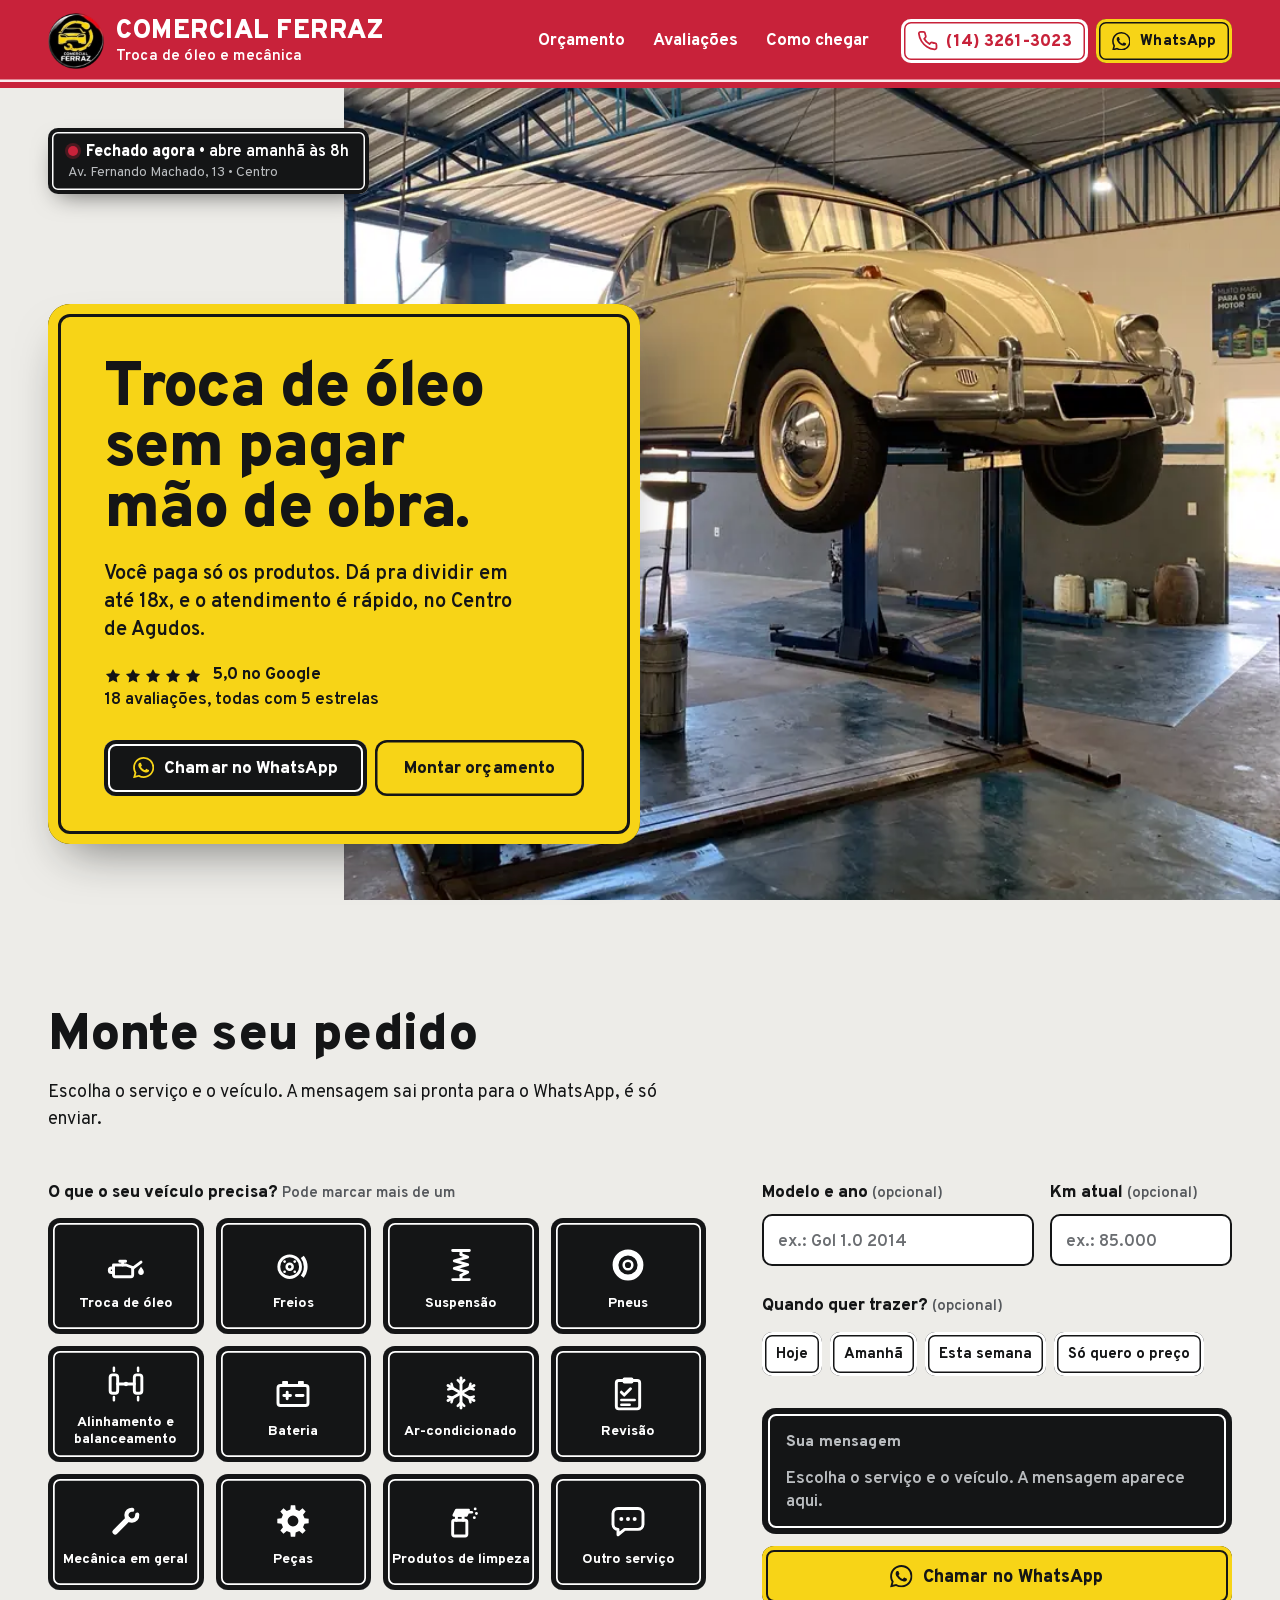
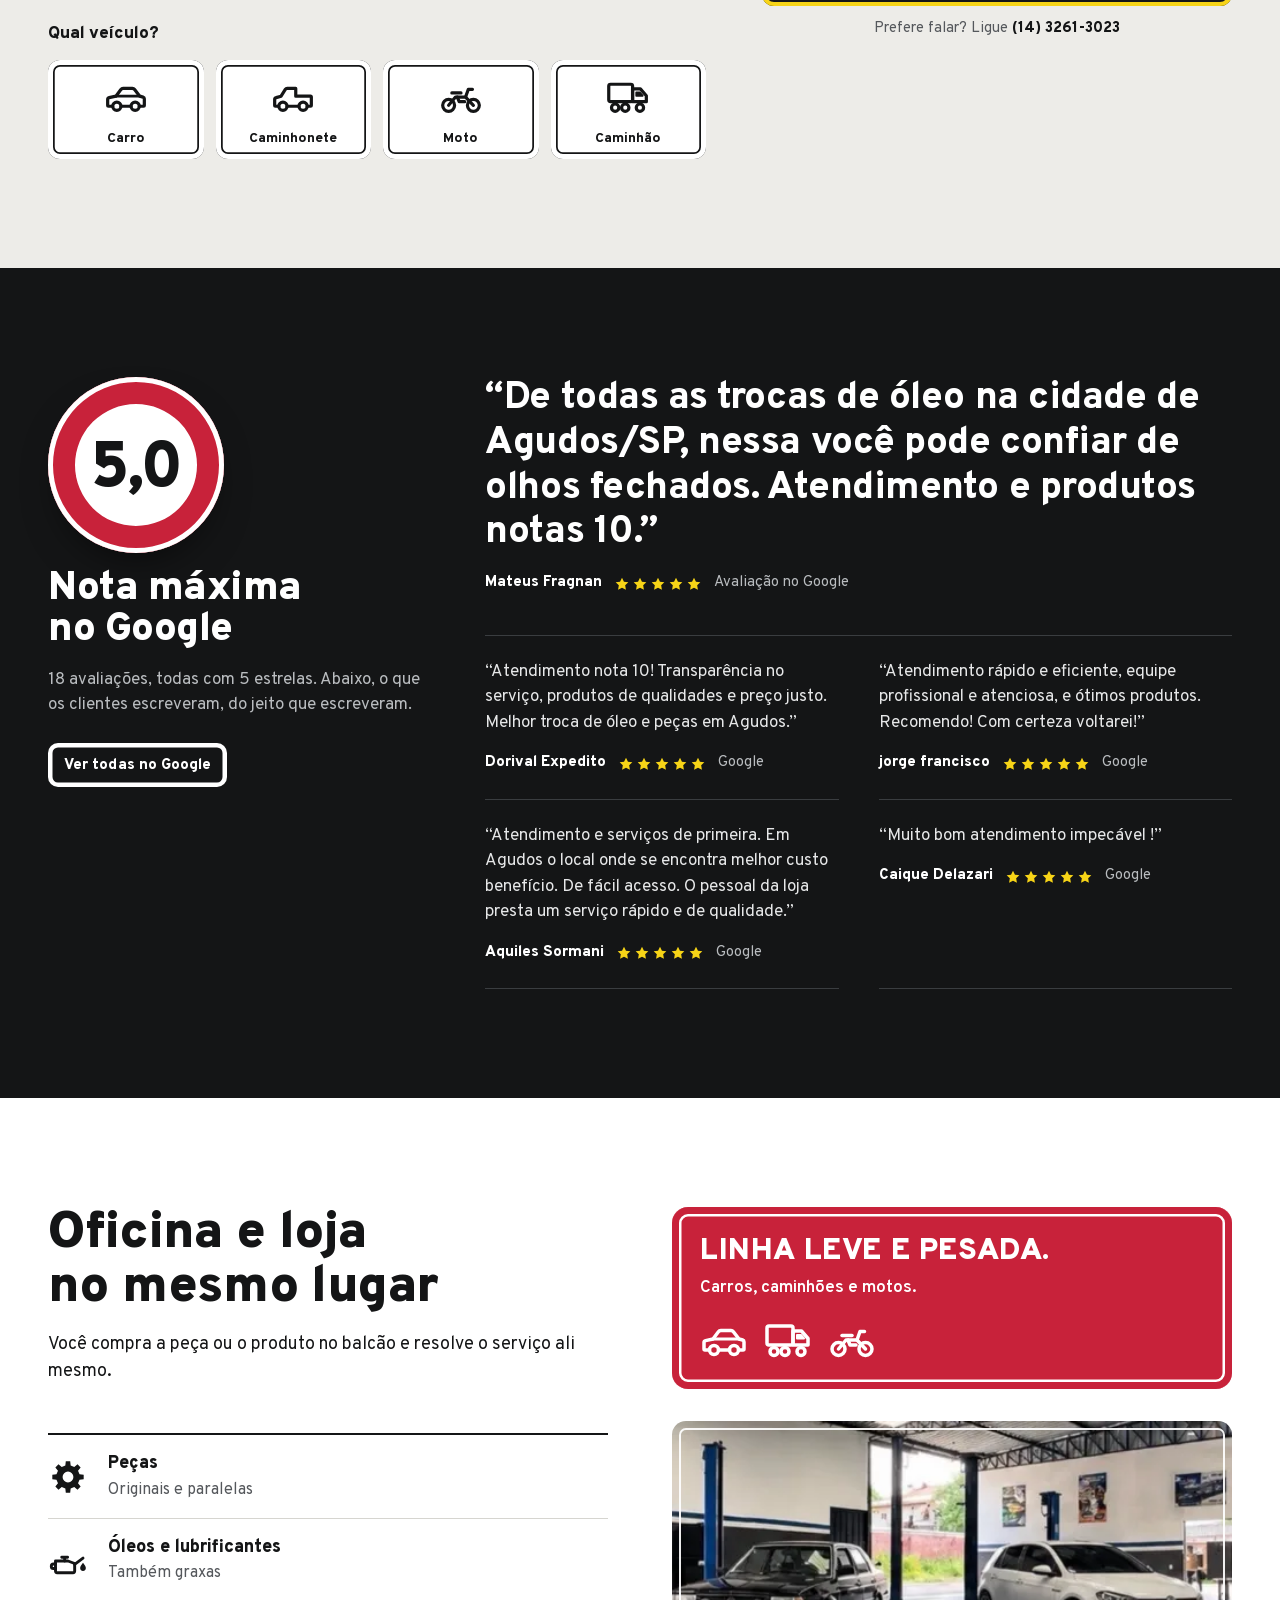
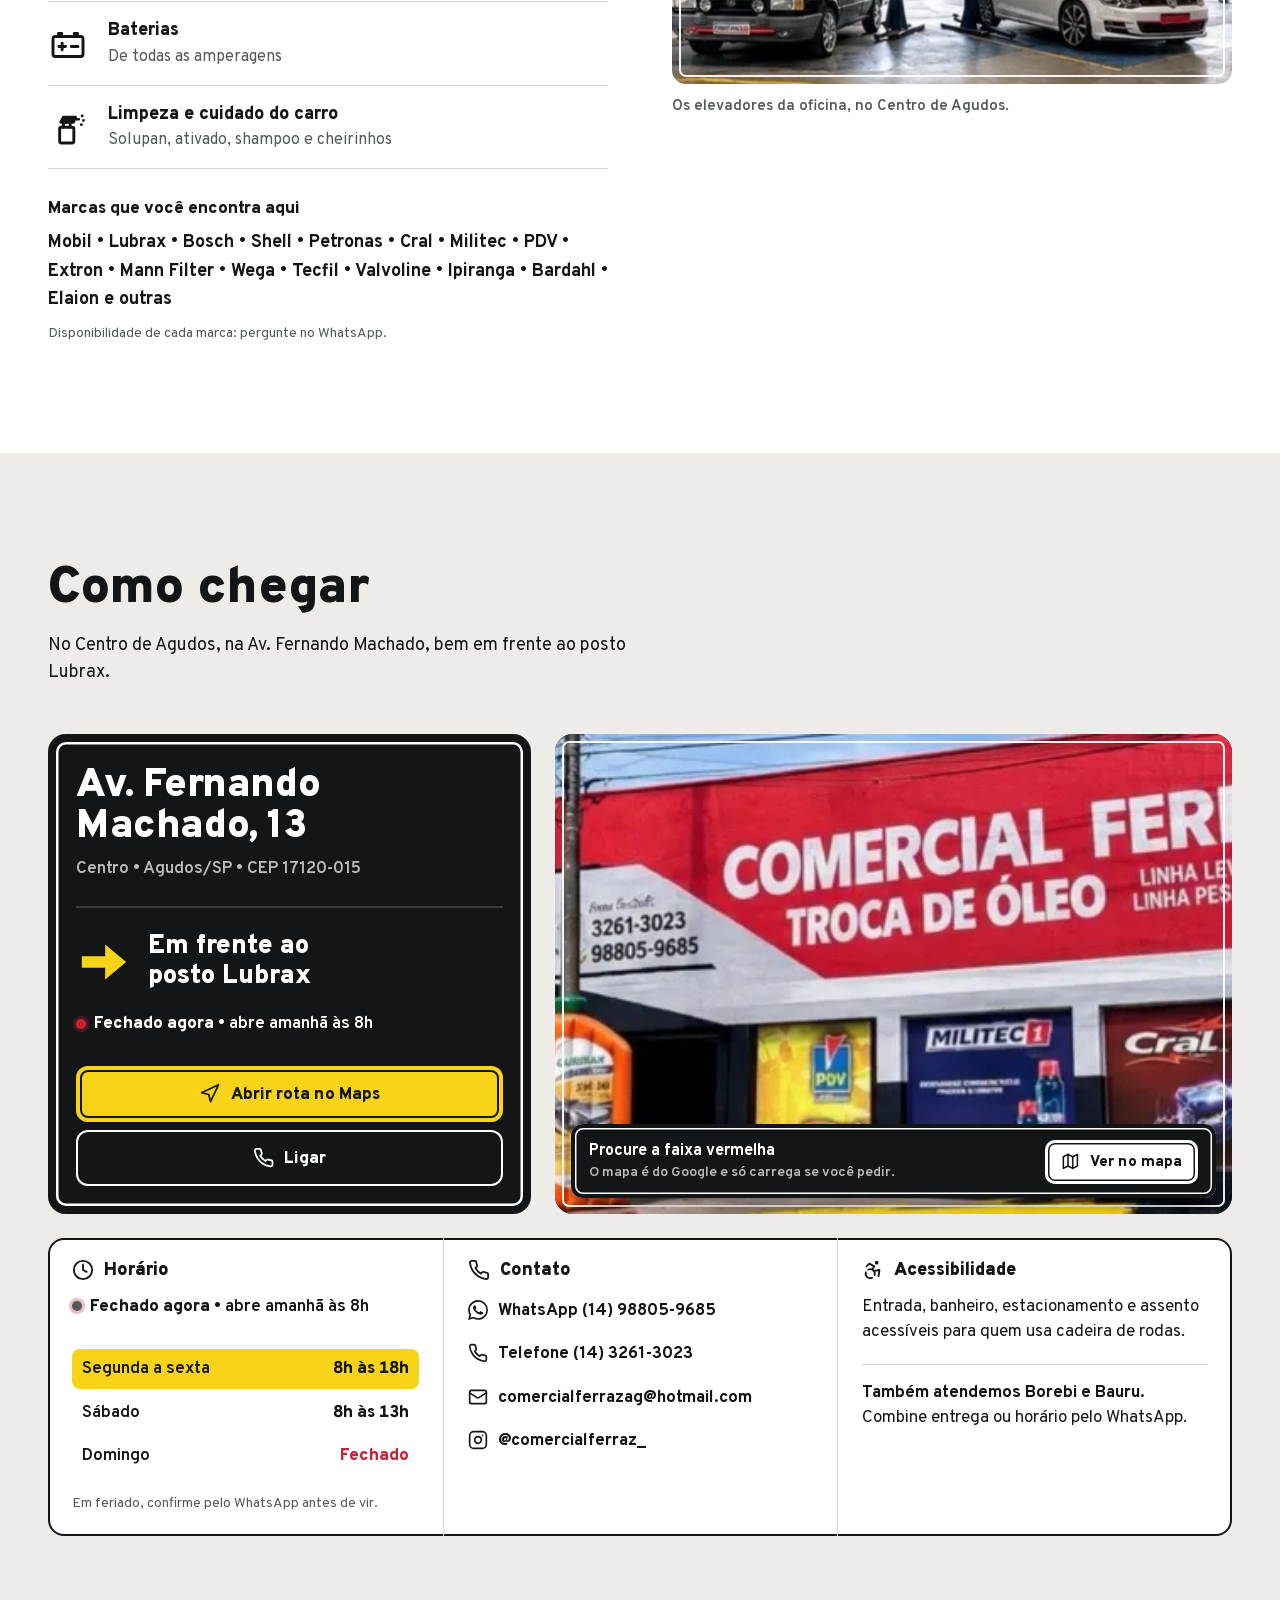
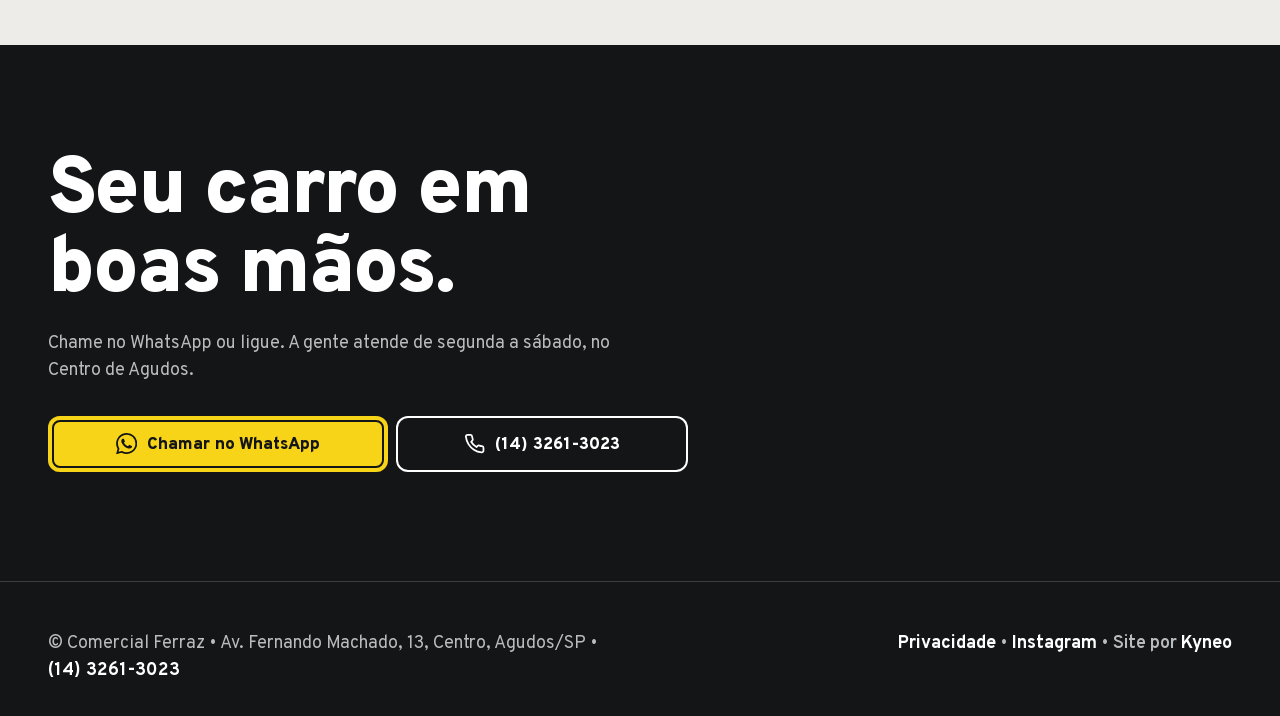
<file: public/index.html>
<!doctype html>
<html lang="pt-BR">
<head>
<meta charset="utf-8">
<meta name="viewport" content="width=device-width,initial-scale=1,viewport-fit=cover">
<title>Comercial Ferraz | Troca de óleo, peças e mecânica em Agudos/SP</title>
<meta name="description" content="Troca de óleo sem cobrar mão de obra, peças, produtos e mecânica no Centro de Agudos/SP, em frente ao posto Lubrax. Nota 5,0 no Google. Peça orçamento pelo WhatsApp.">
<link rel="canonical" href="https://comercialferraz.vercel.app/">
<meta name="theme-color" content="#c8223a">
<meta property="og:type" content="website">
<meta property="og:locale" content="pt_BR">
<meta property="og:site_name" content="Comercial Ferraz">
<meta property="og:title" content="Comercial Ferraz | Troca de óleo e mecânica em Agudos/SP">
<meta property="og:description" content="Troca de óleo sem cobrar mão de obra, em até 18x. Nota 5,0 em 18 avaliações no Google.">
<meta property="og:url" content="https://comercialferraz.vercel.app/">
<meta property="og:image" content="https://comercialferraz.vercel.app/img/og.jpg">
<meta property="og:image:width" content="1200">
<meta property="og:image:height" content="630">
<meta property="og:image:alt" content="Placa amarela com a frase Troca de óleo sem pagar mão de obra, ao lado de um Fusca no elevador da oficina">
<meta name="twitter:card" content="summary_large_image">
<link rel="icon" href="img/favicon-32.png" sizes="32x32" type="image/png">
<link rel="apple-touch-icon" href="img/apple-touch-icon.png">
<script src="inicio.js?v=1"></script>
<link rel="preload" href="fonts/overpass-latin.woff2" as="font" type="font/woff2" crossorigin>
<link rel="stylesheet" href="style.css?v=1">
<script type="application/ld+json">
{"@context":"https://schema.org","@type":"AutoRepair","@id":"https://comercialferraz.vercel.app/#loja",
"name":"Comercial Ferraz","alternateName":"Comercial Ferraz - Óleo, peças, produtos em geral e mecânica",
"description":"Troca de óleo, peças, produtos automotivos e mecânica no Centro de Agudos/SP.",
"url":"https://comercialferraz.vercel.app/","image":"https://comercialferraz.vercel.app/img/og.jpg","logo":"https://comercialferraz.vercel.app/img/logo.png",
"telephone":"+55-14-3261-3023","email":"comercialferrazag@hotmail.com",
"address":{"@type":"PostalAddress","streetAddress":"Av. Fernando Machado, 13","addressLocality":"Agudos","addressRegion":"SP","postalCode":"17120-015","addressCountry":"BR"},
"geo":{"@type":"GeoCoordinates","latitude":-22.4676641,"longitude":-48.9892669},
"hasMap":"https://www.google.com/maps?cid=125961990290267525",
"openingHoursSpecification":[{"@type":"OpeningHoursSpecification","dayOfWeek":["Monday","Tuesday","Wednesday","Thursday","Friday"],"opens":"08:00","closes":"18:00"},{"@type":"OpeningHoursSpecification","dayOfWeek":"Saturday","opens":"08:00","closes":"13:00"}],
"aggregateRating":{"@type":"AggregateRating","ratingValue":"5.0","reviewCount":"18","bestRating":"5","worstRating":"1"},
"contactPoint":{"@type":"ContactPoint","telephone":"+55-14-98805-9685","contactType":"customer service","availableLanguage":"pt-BR"},
"amenityFeature":[{"@type":"LocationFeatureSpecification","name":"Entrada acessível para cadeira de rodas","value":true},{"@type":"LocationFeatureSpecification","name":"Banheiro acessível para cadeira de rodas","value":true},{"@type":"LocationFeatureSpecification","name":"Estacionamento acessível para cadeira de rodas","value":true},{"@type":"LocationFeatureSpecification","name":"Assento acessível para cadeira de rodas","value":true}],
"sameAs":["https://www.instagram.com/comercialferraz_/"]}
</script>
</head>
<body class="com-barra">
<a class="pular" href="#conteudo">Pular para o conteúdo</a>

<header class="topo">
  <div class="wrap">
    <a class="marca" href="./" aria-label="Comercial Ferraz, início">
      <picture><source srcset="img/logo.webp" type="image/webp"><img src="img/logo.png" alt="" width="160" height="160"></picture>
      <span><span class="marca-nome">Comercial Ferraz</span><span class="marca-sub">Troca de óleo e mecânica</span></span>
    </a>
    <nav aria-label="Seções">
      <a href="#pedido">Orçamento</a>
      <a href="#avaliacoes">Avaliações</a>
      <a href="#chegar">Como chegar</a>
    </nav>
    <div class="topo-acoes">
      <a class="btn btn-branco btn-icone" href="tel:+551432613023" aria-label="Ligar para (14) 3261-3023"><svg class="ico" aria-hidden="true"><use href="img/icones.svg#i-telefone"/></svg><span class="tel-texto">(14) 3261-3023</span></a>
      <a class="btn btn-amarelo btn-pequeno so-desktop" href="https://wa.me/5514988059685?text=Oi!%20Vim%20pelo%20site%20e%20queria%20um%20or%C3%A7amento." target="_blank" rel="noopener"><svg class="ico" aria-hidden="true"><use href="img/icones.svg#i-whatsapp"/></svg>WhatsApp</a>
    </div>
  </div>
</header>

<main id="conteudo">
<section class="abertura" aria-labelledby="titulo-abertura">
  <div class="foto">
    <picture>
      <source type="image/webp" srcset="img/fusca-oficina-800.webp 800w, img/fusca-oficina-1400.webp 1400w" sizes="(min-width: 960px) 60vw, 100vw">
      <img src="img/fusca-oficina-800.jpg" srcset="img/fusca-oficina-800.jpg 800w, img/fusca-oficina-1400.jpg 1400w" sizes="(min-width: 960px) 60vw, 100vw" width="1400" height="1866" alt="Fusca bege erguido no elevador, dentro da oficina da Comercial Ferraz" fetchpriority="high">
    </picture>
  </div>
  <p class="status-placa placa placa-preta">
    <span class="status" data-status><span class="status-ponto" aria-hidden="true"></span><span><span data-status-texto>Seg a sex 8h–18h</span> <span class="status-detalhe" data-status-detalhe>• Sáb 8h–13h</span></span></span>
    <span class="endereco-curto">Av. Fernando Machado, 13 • Centro</span>
  </p>
  <div class="placa placa-amarela placa-abertura">
    <h1 id="titulo-abertura">Troca de óleo sem pagar mão de obra.</h1>
    <p class="linha">Você paga só os produtos. Dá pra dividir em até 18x, e o atendimento é rápido, no Centro de Agudos.</p>
    <p class="prova"><span class="estrelas" aria-hidden="true"><svg class="ico"><use href="img/icones.svg#i-estrela"/></svg><svg class="ico"><use href="img/icones.svg#i-estrela"/></svg><svg class="ico"><use href="img/icones.svg#i-estrela"/></svg><svg class="ico"><use href="img/icones.svg#i-estrela"/></svg><svg class="ico"><use href="img/icones.svg#i-estrela"/></svg></span><span>5,0 no Google</span><span class="prova-mais">18 avaliações, todas com 5 estrelas</span></p>
    <div class="acoes" id="acoes-abertura">
      <a class="btn btn-preto" href="https://wa.me/5514988059685?text=Oi!%20Vim%20pelo%20site%20e%20queria%20um%20or%C3%A7amento." target="_blank" rel="noopener"><svg class="ico" aria-hidden="true"><use href="img/icones.svg#i-whatsapp"/></svg>Chamar no WhatsApp</a>
      <a class="btn btn-contorno" href="#pedido">Montar orçamento</a>
    </div>
  </div>
</section>

<section class="secao" id="pedido" aria-labelledby="titulo-pedido">
  <div class="wrap">
    <div class="secao-cabeca">
      <h2 id="titulo-pedido">Monte seu pedido</h2>
      <p>Escolha o serviço e o veículo. A mensagem sai pronta para o WhatsApp, é só enviar.</p>
    </div>
    <form class="pedido-grid so-js" id="form-pedido" data-origem="site" novalidate>
      <div>
        <fieldset class="bloco">
          <legend>O que o seu veículo precisa? <small>Pode marcar mais de um</small></legend>
          <div class="servicos">
            <label class="opcao servico"><input type="checkbox" name="servico" value="troca de óleo"><span class="cara"><svg aria-hidden="true"><use href="img/icones.svg#p-oleo"/></svg>Troca de óleo<svg class="marcado" aria-hidden="true"><use href="img/icones.svg#i-check"/></svg></span></label>
            <label class="opcao servico"><input type="checkbox" name="servico" value="freios"><span class="cara"><svg aria-hidden="true"><use href="img/icones.svg#p-freio"/></svg>Freios<svg class="marcado" aria-hidden="true"><use href="img/icones.svg#i-check"/></svg></span></label>
            <label class="opcao servico"><input type="checkbox" name="servico" value="suspensão"><span class="cara"><svg aria-hidden="true"><use href="img/icones.svg#p-suspensao"/></svg>Suspensão<svg class="marcado" aria-hidden="true"><use href="img/icones.svg#i-check"/></svg></span></label>
            <label class="opcao servico"><input type="checkbox" name="servico" value="pneus"><span class="cara"><svg aria-hidden="true"><use href="img/icones.svg#p-pneu"/></svg>Pneus<svg class="marcado" aria-hidden="true"><use href="img/icones.svg#i-check"/></svg></span></label>
            <label class="opcao servico"><input type="checkbox" name="servico" value="alinhamento e balanceamento"><span class="cara"><svg aria-hidden="true"><use href="img/icones.svg#p-alinhamento"/></svg>Alinhamento e balancea&shy;mento<svg class="marcado" aria-hidden="true"><use href="img/icones.svg#i-check"/></svg></span></label>
            <label class="opcao servico"><input type="checkbox" name="servico" value="bateria"><span class="cara"><svg aria-hidden="true"><use href="img/icones.svg#p-bateria"/></svg>Bateria<svg class="marcado" aria-hidden="true"><use href="img/icones.svg#i-check"/></svg></span></label>
            <label class="opcao servico"><input type="checkbox" name="servico" value="ar-condicionado"><span class="cara"><svg aria-hidden="true"><use href="img/icones.svg#p-ar"/></svg>Ar-condicionado<svg class="marcado" aria-hidden="true"><use href="img/icones.svg#i-check"/></svg></span></label>
            <label class="opcao servico"><input type="checkbox" name="servico" value="revisão preventiva"><span class="cara"><svg aria-hidden="true"><use href="img/icones.svg#p-revisao"/></svg>Revisão<svg class="marcado" aria-hidden="true"><use href="img/icones.svg#i-check"/></svg></span></label>
            <label class="opcao servico"><input type="checkbox" name="servico" value="mecânica em geral"><span class="cara"><svg aria-hidden="true"><use href="img/icones.svg#p-mecanica"/></svg>Mecânica em geral<svg class="marcado" aria-hidden="true"><use href="img/icones.svg#i-check"/></svg></span></label>
            <label class="opcao servico"><input type="checkbox" name="servico" value="peças"><span class="cara"><svg aria-hidden="true"><use href="img/icones.svg#p-pecas"/></svg>Peças<svg class="marcado" aria-hidden="true"><use href="img/icones.svg#i-check"/></svg></span></label>
            <label class="opcao servico"><input type="checkbox" name="servico" value="produtos de limpeza"><span class="cara"><svg aria-hidden="true"><use href="img/icones.svg#p-limpeza"/></svg>Produtos de limpeza<svg class="marcado" aria-hidden="true"><use href="img/icones.svg#i-check"/></svg></span></label>
            <label class="opcao servico"><input type="checkbox" name="servico" value="outro serviço"><span class="cara"><svg aria-hidden="true"><use href="img/icones.svg#p-outro"/></svg>Outro serviço<svg class="marcado" aria-hidden="true"><use href="img/icones.svg#i-check"/></svg></span></label>
          </div>
          <fieldset class="filtros placa placa-branca" id="filtros" hidden>
            <legend class="vh">Filtros da troca de óleo</legend>
            <p class="rotulo" aria-hidden="true">Trocar algum filtro junto? <small>Opcional</small></p>
            <div class="chips">
              <label class="opcao chip"><input type="checkbox" name="filtro" value="filtro de óleo"><span>Filtro de óleo</span></label>
              <label class="opcao chip"><input type="checkbox" name="filtro" value="filtro de ar"><span>Filtro de ar</span></label>
              <label class="opcao chip"><input type="checkbox" name="filtro" value="filtro de combustível"><span>Filtro de combustível</span></label>
              <label class="opcao chip"><input type="checkbox" name="filtro" value="filtro de cabine"><span>Filtro de cabine</span></label>
              <label class="opcao chip"><input type="checkbox" name="filtro" value="não sei"><span>Não sei</span></label>
            </div>
          </fieldset>
        </fieldset>

        <fieldset class="bloco">
          <legend>Qual veículo?</legend>
          <div class="veiculos">
            <label class="opcao veiculo"><input type="radio" name="veiculo" value="carro"><span class="cara"><svg aria-hidden="true"><use href="img/icones.svg#v-carro"/></svg>Carro</span></label>
            <label class="opcao veiculo"><input type="radio" name="veiculo" value="caminhonete"><span class="cara"><svg aria-hidden="true"><use href="img/icones.svg#v-caminhonete"/></svg>Caminho&shy;nete</span></label>
            <label class="opcao veiculo"><input type="radio" name="veiculo" value="moto"><span class="cara"><svg aria-hidden="true"><use href="img/icones.svg#v-moto"/></svg>Moto</span></label>
            <label class="opcao veiculo"><input type="radio" name="veiculo" value="caminhão"><span class="cara"><svg aria-hidden="true"><use href="img/icones.svg#v-caminhao"/></svg>Caminhão</span></label>
          </div>
        </fieldset>
      </div>

      <div class="pedido-lado">
        <div class="campos campos-2">
          <div class="campo"><label for="modelo">Modelo e ano <small>(opcional)</small></label><input id="modelo" name="modelo" type="text" maxlength="60" placeholder="ex.: Gol 1.0 2014" autocomplete="off"></div>
          <div class="campo"><label for="km">Km atual <small>(opcional)</small></label><input id="km" name="km" type="text" inputmode="numeric" maxlength="9" placeholder="ex.: 85.000" autocomplete="off"></div>
        </div>
        <fieldset class="bloco">
          <legend>Quando quer trazer? <small>(opcional)</small></legend>
          <div class="chips">
            <label class="opcao chip"><input type="radio" name="quando" value="hoje"><span>Hoje</span></label>
            <label class="opcao chip"><input type="radio" name="quando" value="amanhã"><span>Amanhã</span></label>
            <label class="opcao chip"><input type="radio" name="quando" value="esta semana"><span>Esta semana</span></label>
            <label class="opcao chip"><input type="radio" name="quando" value="preço"><span>Só quero o preço</span></label>
          </div>
        </fieldset>
        <div class="bloco painel placa placa-preta">
          <p class="painel-titulo"><span>Sua mensagem</span></p>
          <ol id="previa" aria-live="polite"><li class="vazio">Escolha o serviço e o veículo. A mensagem aparece aqui.</li></ol>
        </div>
        <div class="enviar"><a class="btn btn-amarelo" id="enviar" href="https://wa.me/5514988059685?text=Oi!%20Vim%20pelo%20site%20e%20queria%20um%20or%C3%A7amento." target="_blank" rel="noopener"><svg class="ico" aria-hidden="true"><use href="img/icones.svg#i-whatsapp"/></svg><span data-rotulo>Chamar no WhatsApp</span></a></div>
        <p class="alternativa">Prefere falar? Ligue <a href="tel:+551432613023">(14) 3261-3023</a></p>
      </div>
    </form>
    <div class="sem-js sem-js-caixa placa placa-branca">
      <p>Conte pelo WhatsApp o serviço e o veículo, que a gente responde por lá.</p>
      <a class="btn btn-amarelo" href="https://wa.me/5514988059685?text=Oi!%20Vim%20pelo%20site%20e%20queria%20um%20or%C3%A7amento."><svg class="ico" aria-hidden="true"><use href="img/icones.svg#i-whatsapp"/></svg>Chamar no WhatsApp</a>
    </div>
  </div>
</section>

<section class="secao escuro" id="avaliacoes" aria-labelledby="titulo-avaliacoes">
  <div class="wrap avaliacoes-grid">
    <div class="nota">
      <div class="disco" aria-hidden="true"><b>5,0</b></div>
      <h2 id="titulo-avaliacoes">Nota máxima no Google</h2>
      <p>18 avaliações, todas com 5 estrelas. Abaixo, o que os clientes escreveram, do jeito que escreveram.</p>
      <a class="btn btn-claro btn-pequeno" href="https://www.google.com/maps/place/Comercial+Ferraz+-+%C3%93leo,+pe%C3%A7as,+produtos+em+geral+e+mec%C3%A2nica/@-22.4676641,-48.9892669,17z/data=!3m1!4b1!4m6!3m5!1s0x94c0a11c983481e7:0x1bf81c34673dd85!8m2!3d-22.4676641!4d-48.9892669!16s%2Fg%2F11l65z7v0f?hl=pt&amp;entry=ttu" target="_blank" rel="noopener">Ver todas no Google</a>
    </div>
    <div>
      <figure class="citacao-grande">
        <blockquote><p>“De todas as trocas de óleo na cidade de Agudos/SP, nessa você pode confiar de olhos fechados. Atendimento e produtos notas 10.”</p></blockquote>
        <figcaption class="procedencia"><b>Mateus Fragnan</b><span class="estrelas" role="img" aria-label="5 estrelas"><svg class="ico"><use href="img/icones.svg#i-estrela"/></svg><svg class="ico"><use href="img/icones.svg#i-estrela"/></svg><svg class="ico"><use href="img/icones.svg#i-estrela"/></svg><svg class="ico"><use href="img/icones.svg#i-estrela"/></svg><svg class="ico"><use href="img/icones.svg#i-estrela"/></svg></span><span>Avaliação no Google</span></figcaption>
      </figure>
      <ul class="outras">
        <li><figure class="citacao"><blockquote><p>“Atendimento nota 10! Transparência no serviço, produtos de qualidades e preço justo. Melhor troca de óleo e peças em Agudos.”</p></blockquote>
          <figcaption class="procedencia"><b>Dorival Expedito</b><span class="estrelas" role="img" aria-label="5 estrelas"><svg class="ico"><use href="img/icones.svg#i-estrela"/></svg><svg class="ico"><use href="img/icones.svg#i-estrela"/></svg><svg class="ico"><use href="img/icones.svg#i-estrela"/></svg><svg class="ico"><use href="img/icones.svg#i-estrela"/></svg><svg class="ico"><use href="img/icones.svg#i-estrela"/></svg></span><span>Google</span></figcaption></figure></li>
        <li><figure class="citacao"><blockquote><p>“Atendimento rápido e eficiente, equipe profissional e atenciosa, e ótimos produtos. Recomendo! Com certeza voltarei!”</p></blockquote>
          <figcaption class="procedencia"><b>jorge francisco</b><span class="estrelas" role="img" aria-label="5 estrelas"><svg class="ico"><use href="img/icones.svg#i-estrela"/></svg><svg class="ico"><use href="img/icones.svg#i-estrela"/></svg><svg class="ico"><use href="img/icones.svg#i-estrela"/></svg><svg class="ico"><use href="img/icones.svg#i-estrela"/></svg><svg class="ico"><use href="img/icones.svg#i-estrela"/></svg></span><span>Google</span></figcaption></figure></li>
        <li><figure class="citacao"><blockquote><p>“Atendimento e serviços de primeira. Em Agudos o local onde se encontra melhor custo benefício. De fácil acesso. O pessoal da loja presta um serviço rápido e de qualidade.”</p></blockquote>
          <figcaption class="procedencia"><b>Aquiles Sormani</b><span class="estrelas" role="img" aria-label="5 estrelas"><svg class="ico"><use href="img/icones.svg#i-estrela"/></svg><svg class="ico"><use href="img/icones.svg#i-estrela"/></svg><svg class="ico"><use href="img/icones.svg#i-estrela"/></svg><svg class="ico"><use href="img/icones.svg#i-estrela"/></svg><svg class="ico"><use href="img/icones.svg#i-estrela"/></svg></span><span>Google</span></figcaption></figure></li>
        <li><figure class="citacao"><blockquote><p>“Muito bom atendimento impecável&nbsp;!”</p></blockquote>
          <figcaption class="procedencia"><b>Caique Delazari</b><span class="estrelas" role="img" aria-label="5 estrelas"><svg class="ico"><use href="img/icones.svg#i-estrela"/></svg><svg class="ico"><use href="img/icones.svg#i-estrela"/></svg><svg class="ico"><use href="img/icones.svg#i-estrela"/></svg><svg class="ico"><use href="img/icones.svg#i-estrela"/></svg><svg class="ico"><use href="img/icones.svg#i-estrela"/></svg></span><span>Google</span></figcaption></figure></li>
      </ul>
    </div>
  </div>
</section>

<section class="secao branco" id="loja" aria-labelledby="titulo-loja">
  <div class="wrap loja-grid">
    <div>
      <div class="secao-cabeca">
        <h2 id="titulo-loja">Oficina e loja no mesmo lugar</h2>
        <p>Você compra a peça ou o produto no balcão e resolve o serviço ali mesmo.</p>
      </div>
      <ul class="itens">
        <li><svg aria-hidden="true"><use href="img/icones.svg#p-pecas"/></svg><div><b>Peças</b><span>Originais e paralelas</span></div></li>
        <li><svg aria-hidden="true"><use href="img/icones.svg#p-oleo"/></svg><div><b>Óleos e lubrificantes</b><span>Também graxas</span></div></li>
        <li><svg aria-hidden="true"><use href="img/icones.svg#p-bateria"/></svg><div><b>Baterias</b><span>De todas as amperagens</span></div></li>
        <li><svg aria-hidden="true"><use href="img/icones.svg#p-limpeza"/></svg><div><b>Limpeza e cuidado do carro</b><span>Solupan, ativado, shampoo e cheirinhos</span></div></li>
      </ul>
      <div class="marcas">
        <h3>Marcas que você encontra aqui</h3>
        <p>Mobil • Lubrax • Bosch • Shell • Petronas • Cral • Militec • PDV • Extron • Mann Filter • Wega • Tecfil • Valvoline • Ipiranga • Bardahl • Elaion e outras</p>
        <small>Disponibilidade de cada marca: pergunte no WhatsApp.</small>
      </div>
    </div>
    <div class="loja-lado">
      <div class="linha-pesada placa placa-vermelha">
        <p>Linha leve e pesada.</p>
        <span>Carros, caminhões e motos.</span>
        <div class="veiculos-linha" aria-hidden="true"><svg><use href="img/icones.svg#v-carro"/></svg><svg><use href="img/icones.svg#v-caminhao"/></svg><svg><use href="img/icones.svg#v-moto"/></svg></div>
      </div>
      <figure class="foto-moldura">
        <picture><source srcset="img/galpao.webp" type="image/webp"><img src="img/galpao.jpg" alt="Dois carros nos elevadores azuis da oficina, um Gol preto e um Golf branco" width="486" height="228" loading="lazy"></picture>
        <figcaption>Os elevadores da oficina, no Centro de Agudos.</figcaption>
      </figure>
    </div>
  </div>
</section>

<section class="secao" id="chegar" aria-labelledby="titulo-chegar">
  <div class="wrap">
    <div class="secao-cabeca">
      <h2 id="titulo-chegar">Como chegar</h2>
      <p>No Centro de Agudos, na Av. Fernando Machado, bem em frente ao posto Lubrax.</p>
    </div>
    <div class="chegar-grid">
      <div class="direcao placa placa-preta">
        <p class="rua">Av. Fernando Machado, 13</p>
        <p class="bairro">Centro • Agudos/SP • CEP 17120-015</p>
        <p class="referencia"><svg class="ico" aria-hidden="true"><use href="img/icones.svg#i-seta"/></svg><span>Em frente ao<br>posto Lubrax</span></p>
        <p class="status direcao-status so-js" data-status><span class="status-ponto" aria-hidden="true"></span><span><span data-status-texto></span> <span class="status-detalhe" data-status-detalhe></span></span></p>
        <div class="acoes">
          <a class="btn btn-amarelo" href="https://www.google.com/maps/dir/?api=1&amp;destination=-22.4676641%2C-48.9892669&amp;destination_place_id=ChIJ54E0mByhwJQRhd1zRsOBvwE" target="_blank" rel="noopener"><svg class="ico" aria-hidden="true"><use href="img/icones.svg#i-rota"/></svg>Abrir rota no Maps</a>
          <a class="btn btn-claro" href="tel:+551432613023"><svg class="ico" aria-hidden="true"><use href="img/icones.svg#i-telefone"/></svg>Ligar</a>
        </div>
      </div>
      <div class="mapa" id="mapa">
        <div class="mapa-capa">
          <picture><source srcset="img/fachada.webp" type="image/webp"><img src="img/fachada.jpg" alt="Fachada da Comercial Ferraz: faixa vermelha com o nome da loja e Troca de óleo, linha leve e linha pesada" width="650" height="284" loading="lazy"></picture>
          <div class="legenda placa placa-preta">
            <p>Procure a faixa vermelha<small>O mapa é do Google e só carrega se você pedir.</small></p>
            <button type="button" class="btn btn-branco btn-pequeno so-js" id="ver-mapa"><svg class="ico" aria-hidden="true"><use href="img/icones.svg#i-mapa"/></svg>Ver no mapa</button>
          </div>
        </div>
      </div>
    </div>

    <div class="info placa placa-branca">
      <div>
        <h3><svg class="ico" aria-hidden="true"><use href="img/icones.svg#i-relogio"/></svg>Horário</h3>
        <p class="status so-js" data-status><span class="status-ponto" aria-hidden="true"></span><span><span data-status-texto></span> <span class="status-detalhe" data-status-detalhe></span></span></p>
        <dl class="horas">
          <div data-dias="1 2 3 4 5"><dt>Segunda a sexta</dt><dd>8h às 18h</dd></div>
          <div data-dias="6"><dt>Sábado</dt><dd>8h às 13h</dd></div>
          <div class="domingo" data-dias="0"><dt>Domingo</dt><dd>Fechado</dd></div>
        </dl>
        <p class="nota-rodape">Em feriado, confirme pelo WhatsApp antes de vir.</p>
      </div>
      <div>
        <h3><svg class="ico" aria-hidden="true"><use href="img/icones.svg#i-telefone"/></svg>Contato</h3>
        <div class="contatos">
          <a href="https://wa.me/5514988059685?text=Oi!%20Vim%20pelo%20site%20e%20queria%20um%20or%C3%A7amento." target="_blank" rel="noopener"><svg class="ico" aria-hidden="true"><use href="img/icones.svg#i-whatsapp"/></svg><span>WhatsApp (14) 98805-9685</span></a>
          <a href="tel:+551432613023"><svg class="ico" aria-hidden="true"><use href="img/icones.svg#i-telefone"/></svg><span>Telefone (14) 3261-3023</span></a>
          <a href="mailto:comercialferrazag@hotmail.com"><svg class="ico" aria-hidden="true"><use href="img/icones.svg#i-email"/></svg><span>comercialferrazag@hotmail.com</span></a>
          <a href="https://www.instagram.com/comercialferraz_/" target="_blank" rel="noopener"><svg class="ico" aria-hidden="true"><use href="img/icones.svg#i-instagram"/></svg><span>@comercialferraz_</span></a>
        </div>
      </div>
      <div>
        <h3><svg class="ico" aria-hidden="true"><use href="img/icones.svg#i-acess"/></svg>Acessibilidade</h3>
        <p>Entrada, banheiro, estacionamento e assento acessíveis para quem usa cadeira de rodas.</p>
        <p class="atende"><b>Também atendemos Borebi e Bauru.</b> Combine entrega ou horário pelo WhatsApp.</p>
      </div>
    </div>
  </div>
</section>

<section class="base escuro" aria-labelledby="titulo-base">
  <div class="wrap">
    <h2 class="frase" id="titulo-base">Seu carro em boas mãos.</h2>
    <p>Chame no WhatsApp ou ligue. A gente atende de segunda a sábado, no Centro de Agudos.</p>
    <div class="acoes">
      <a class="btn btn-amarelo" href="https://wa.me/5514988059685?text=Oi!%20Vim%20pelo%20site%20e%20queria%20um%20or%C3%A7amento." target="_blank" rel="noopener"><svg class="ico" aria-hidden="true"><use href="img/icones.svg#i-whatsapp"/></svg>Chamar no WhatsApp</a>
      <a class="btn btn-claro" href="tel:+551432613023"><svg class="ico" aria-hidden="true"><use href="img/icones.svg#i-telefone"/></svg>(14) 3261-3023</a>
    </div>
  </div>
  <footer class="rodape">
    <div class="wrap">
      <p>© Comercial Ferraz • Av. Fernando Machado, 13, Centro, Agudos/SP • <a class="tel" href="tel:+551432613023">(14) 3261-3023</a></p>
      <p><a href="privacidade">Privacidade</a> • <a href="https://www.instagram.com/comercialferraz_/" target="_blank" rel="noopener">Instagram</a> • <span class="kyneo">Site por <a href="https://www.instagram.com/kyneo.studio/" target="_blank" rel="noopener">Kyneo</a></span></p>
    </div>
  </footer>
</section>
</main>

<nav class="barra" aria-label="Contato rápido">
  <a class="btn btn-amarelo" href="https://wa.me/5514988059685?text=Oi!%20Vim%20pelo%20site%20e%20queria%20um%20or%C3%A7amento." target="_blank" rel="noopener"><svg class="ico" aria-hidden="true"><use href="img/icones.svg#i-whatsapp"/></svg>Chamar no WhatsApp</a>
  <a class="btn btn-icone" href="tel:+551432613023" aria-label="Ligar para (14) 3261-3023"><svg class="ico" aria-hidden="true"><use href="img/icones.svg#i-telefone"/></svg></a>
  <a class="btn btn-icone" href="https://www.google.com/maps/dir/?api=1&amp;destination=-22.4676641%2C-48.9892669&amp;destination_place_id=ChIJ54E0mByhwJQRhd1zRsOBvwE" target="_blank" rel="noopener" aria-label="Abrir rota no Google Maps"><svg class="ico" aria-hidden="true"><use href="img/icones.svg#i-rota"/></svg></a>
</nav>

<script src="pedido.js?v=1"></script>
<script src="pagina.js?v=1"></script>
</body>
</html>
</file>
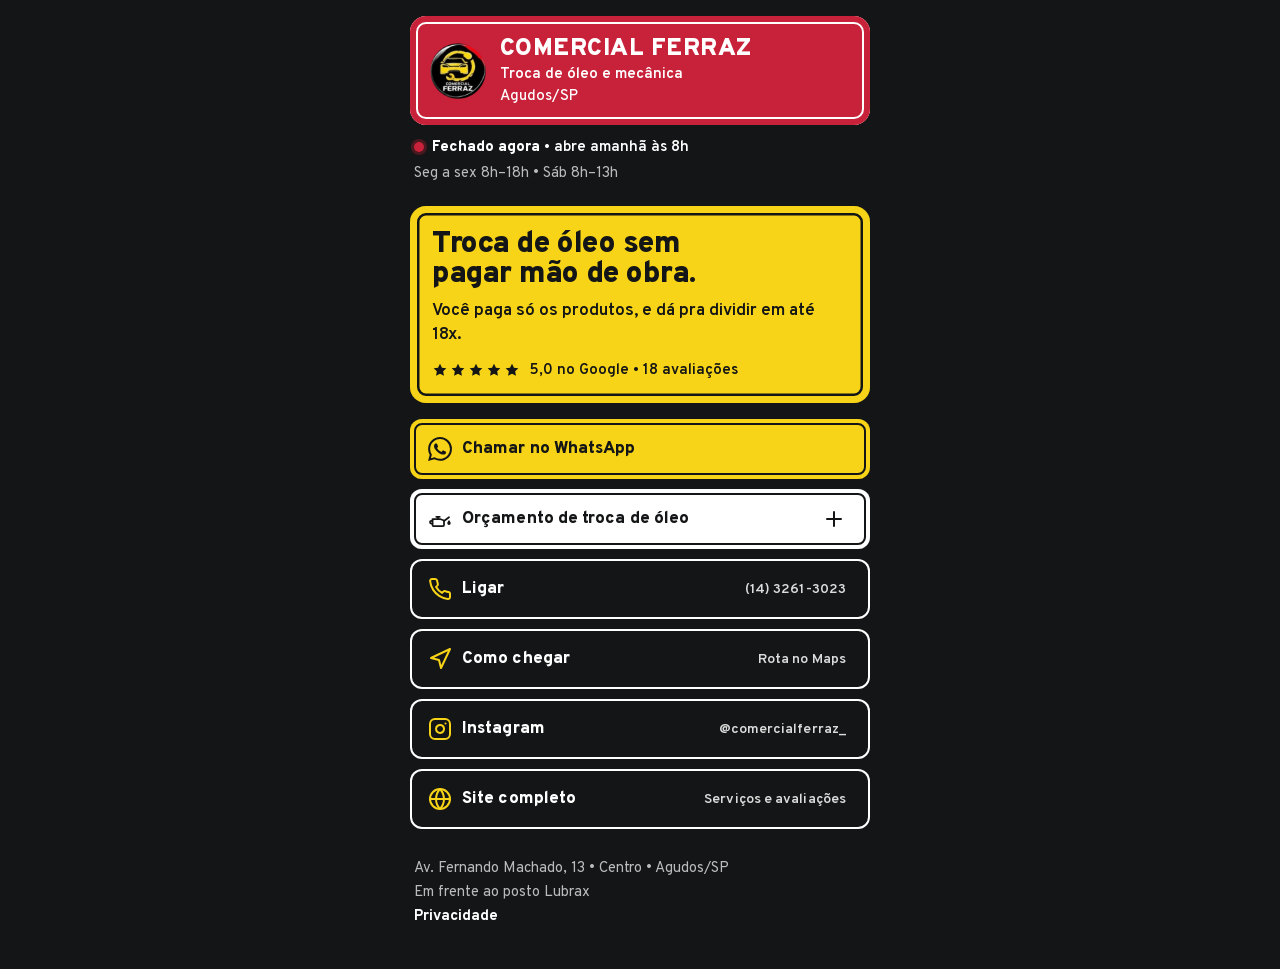
<file: public/links.html>
<!doctype html>
<html lang="pt-BR">
<head>
<meta charset="utf-8">
<meta name="viewport" content="width=device-width,initial-scale=1,viewport-fit=cover">
<title>Comercial Ferraz | WhatsApp, rota e orçamento</title>
<meta name="description" content="Troca de óleo sem cobrar mão de obra em Agudos/SP. Chame no WhatsApp, ligue, veja a rota ou peça o orçamento da troca de óleo.">
<meta name="robots" content="noindex">
<link rel="canonical" href="https://comercialferraz.vercel.app/links">
<meta name="theme-color" content="#141516">
<meta property="og:type" content="website">
<meta property="og:locale" content="pt_BR">
<meta property="og:title" content="Comercial Ferraz | Troca de óleo e mecânica em Agudos/SP">
<meta property="og:description" content="WhatsApp, telefone, rota e orçamento da troca de óleo.">
<meta property="og:url" content="https://comercialferraz.vercel.app/links">
<meta property="og:image" content="https://comercialferraz.vercel.app/img/og.jpg">
<link rel="icon" href="img/favicon-32.png" sizes="32x32" type="image/png">
<link rel="apple-touch-icon" href="img/apple-touch-icon.png">
<script src="inicio.js?v=1"></script>
<link rel="preload" href="fonts/overpass-latin.woff2" as="font" type="font/woff2" crossorigin>
<link rel="stylesheet" href="style.css?v=1">
</head>
<body class="pagina-links">
<main class="links">
  <header class="links-topo placa placa-vermelha">
    <picture><source srcset="img/logo.webp" type="image/webp"><img src="img/logo.png" alt="" width="160" height="160"></picture>
    <div>
      <h1>Comercial Ferraz</h1>
      <p>Troca de óleo e mecânica<span>Agudos/SP</span></p>
    </div>
  </header>

  <p class="links-status">
    <span class="status so-js" data-status><span class="status-ponto" aria-hidden="true"></span><span><span data-status-texto></span> <span class="status-detalhe" data-status-detalhe></span></span></span>
    <span>Seg a sex 8h–18h • Sáb 8h–13h</span>
  </p>

  <section class="links-oferta placa placa-amarela" aria-labelledby="titulo-oferta">
    <h2 id="titulo-oferta">Troca de óleo sem pagar mão de obra.</h2>
    <p>Você paga só os produtos, e dá pra dividir em até 18x.</p>
    <p class="prova"><span class="estrelas" aria-hidden="true"><svg class="ico"><use href="img/icones.svg#i-estrela"/></svg><svg class="ico"><use href="img/icones.svg#i-estrela"/></svg><svg class="ico"><use href="img/icones.svg#i-estrela"/></svg><svg class="ico"><use href="img/icones.svg#i-estrela"/></svg><svg class="ico"><use href="img/icones.svg#i-estrela"/></svg></span><span>5,0 no Google • 18 avaliações</span></p>
  </section>

  <nav class="botoes" aria-label="Contato">
    <a class="btn btn-amarelo" href="https://wa.me/5514988059685?text=Oi!%20Vim%20pelo%20Instagram%20e%20queria%20um%20or%C3%A7amento." target="_blank" rel="noopener"><svg class="ico" aria-hidden="true"><use href="img/icones.svg#i-whatsapp"/></svg>Chamar no WhatsApp</a>

    <details class="desdobra so-js">
      <summary class="btn btn-branco"><svg class="ico" aria-hidden="true"><use href="img/icones.svg#p-oleo"/></svg>Orçamento de troca de óleo<svg class="ico seta-abre" aria-hidden="true"><use href="img/icones.svg#i-mais"/></svg></summary>
      <form class="form-curto" id="form-pedido" data-origem="Instagram" novalidate>
        <input type="hidden" name="servico" value="troca de óleo">
        <fieldset class="bloco">
          <legend>Qual veículo?</legend>
          <div class="veiculos">
            <label class="opcao veiculo"><input type="radio" name="veiculo" value="carro"><span class="cara"><svg aria-hidden="true"><use href="img/icones.svg#v-carro"/></svg>Carro</span></label>
            <label class="opcao veiculo"><input type="radio" name="veiculo" value="caminhonete"><span class="cara"><svg aria-hidden="true"><use href="img/icones.svg#v-caminhonete"/></svg>Caminhonete</span></label>
            <label class="opcao veiculo"><input type="radio" name="veiculo" value="moto"><span class="cara"><svg aria-hidden="true"><use href="img/icones.svg#v-moto"/></svg>Moto</span></label>
            <label class="opcao veiculo"><input type="radio" name="veiculo" value="caminhão"><span class="cara"><svg aria-hidden="true"><use href="img/icones.svg#v-caminhao"/></svg>Caminhão</span></label>
          </div>
        </fieldset>
        <div class="bloco campos campos-2">
          <div class="campo"><label for="modelo">Modelo e ano <small>(opcional)</small></label><input id="modelo" name="modelo" type="text" maxlength="60" placeholder="ex.: Gol 1.0 2014" autocomplete="off"></div>
          <div class="campo"><label for="km">Km atual <small>(opcional)</small></label><input id="km" name="km" type="text" inputmode="numeric" maxlength="9" placeholder="ex.: 85.000" autocomplete="off"></div>
        </div>
        <fieldset class="bloco">
          <legend>Trocar algum filtro junto? <small>(opcional)</small></legend>
          <div class="chips">
            <label class="opcao chip"><input type="checkbox" name="filtro" value="filtro de óleo"><span>Filtro de óleo</span></label>
            <label class="opcao chip"><input type="checkbox" name="filtro" value="filtro de ar"><span>Filtro de ar</span></label>
            <label class="opcao chip"><input type="checkbox" name="filtro" value="filtro de combustível"><span>Combustível</span></label>
            <label class="opcao chip"><input type="checkbox" name="filtro" value="filtro de cabine"><span>Cabine</span></label>
            <label class="opcao chip"><input type="checkbox" name="filtro" value="não sei"><span>Não sei</span></label>
          </div>
        </fieldset>
        <div class="painel placa placa-preta">
          <p class="painel-titulo"><span>Sua mensagem</span></p>
          <ol id="previa" aria-live="polite"><li class="vazio">Escolha o veículo. A mensagem aparece aqui.</li></ol>
        </div>
        <div class="enviar"><a class="btn btn-amarelo" id="enviar" href="https://wa.me/5514988059685?text=Oi!%20Vim%20pelo%20Instagram%20e%20queria%20um%20or%C3%A7amento." target="_blank" rel="noopener"><svg class="ico" aria-hidden="true"><use href="img/icones.svg#i-whatsapp"/></svg><span data-rotulo>Enviar pelo WhatsApp</span></a></div>
      </form>
    </details>

    <a class="btn btn-claro" href="tel:+551432613023"><svg class="ico" aria-hidden="true"><use href="img/icones.svg#i-telefone"/></svg>Ligar<small>(14) 3261-3023</small></a>
    <a class="btn btn-claro" href="https://www.google.com/maps/dir/?api=1&amp;destination=-22.4676641%2C-48.9892669&amp;destination_place_id=ChIJ54E0mByhwJQRhd1zRsOBvwE" target="_blank" rel="noopener"><svg class="ico" aria-hidden="true"><use href="img/icones.svg#i-rota"/></svg>Como chegar<small>Rota no Maps</small></a>
    <a class="btn btn-claro" href="https://www.instagram.com/comercialferraz_/" target="_blank" rel="noopener"><svg class="ico" aria-hidden="true"><use href="img/icones.svg#i-instagram"/></svg>Instagram<small>@comercialferraz_</small></a>
    <a class="btn btn-claro" href="./"><svg class="ico" aria-hidden="true"><use href="img/icones.svg#i-site"/></svg>Site completo<small>Serviços e avaliações</small></a>
  </nav>

  <footer class="links-rodape">
    <p>Av. Fernando Machado, 13 • Centro • Agudos/SP<br>Em frente ao posto Lubrax</p>
    <p><a href="privacidade">Privacidade</a></p>
  </footer>
</main>
<script src="pedido.js?v=1"></script>
<script src="pagina.js?v=1"></script>
</body>
</html>
</file>
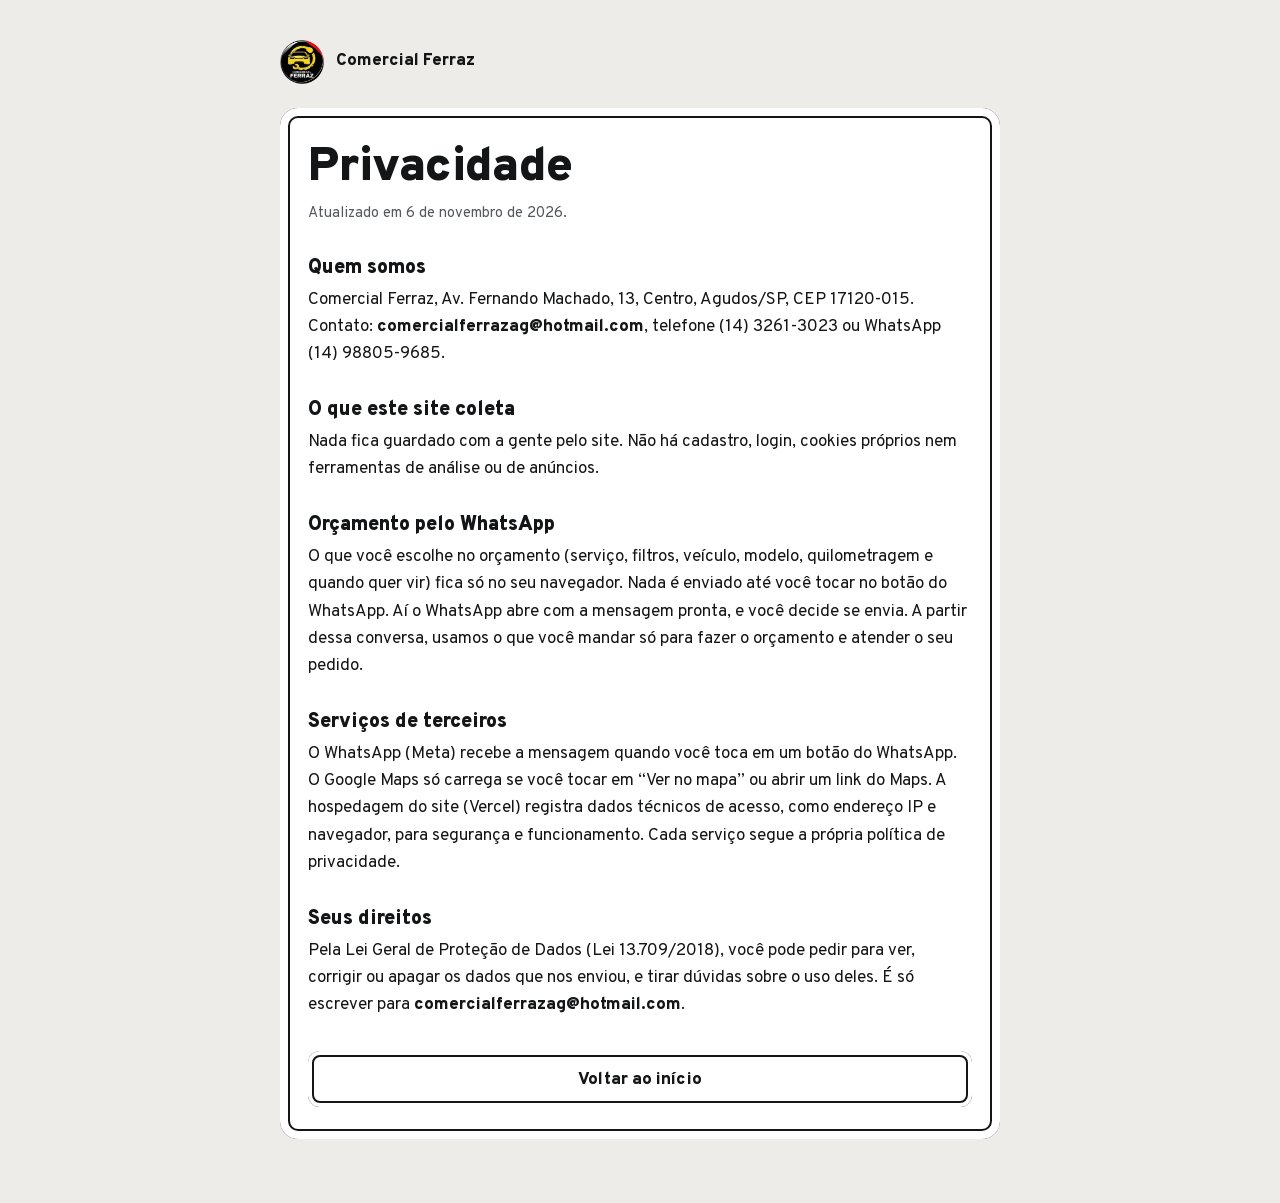
<file: public/privacidade.html>
<!doctype html>
<html lang="pt-BR">
<head>
<meta charset="utf-8">
<meta name="viewport" content="width=device-width,initial-scale=1">
<title>Privacidade | Comercial Ferraz</title>
<meta name="description" content="Como a Comercial Ferraz trata os seus dados neste site.">
<link rel="canonical" href="https://comercialferraz.vercel.app/privacidade">
<meta name="theme-color" content="#c8223a">
<link rel="icon" href="img/favicon-32.png" sizes="32x32" type="image/png">
<link rel="apple-touch-icon" href="img/apple-touch-icon.png">
<script src="inicio.js?v=1"></script>
<link rel="stylesheet" href="style.css?v=1">
</head>
<body>
<main class="texto">
  <a class="voltar" href="./"><picture><source srcset="img/logo.webp" type="image/webp"><img src="img/logo.png" alt="" width="160" height="160"></picture>Comercial Ferraz</a>
  <article class="placa placa-branca">
    <h1>Privacidade</h1>
    <p class="atualizado">Atualizado em 6 de novembro de 2026.</p>

    <h2>Quem somos</h2>
    <p>Comercial Ferraz, Av. Fernando Machado, 13, Centro, Agudos/SP, CEP 17120-015. Contato: <a href="mailto:comercialferrazag@hotmail.com">comercialferrazag@hotmail.com</a>, telefone (14) 3261-3023 ou WhatsApp (14) 98805-9685.</p>

    <h2>O que este site coleta</h2>
    <p>Nada fica guardado com a gente pelo site. Não há cadastro, login, cookies próprios nem ferramentas de análise ou de anúncios.</p>

    <h2>Orçamento pelo WhatsApp</h2>
    <p>O que você escolhe no orçamento (serviço, filtros, veículo, modelo, quilometragem e quando quer vir) fica só no seu navegador. Nada é enviado até você tocar no botão do WhatsApp. Aí o WhatsApp abre com a mensagem pronta, e você decide se envia. A partir dessa conversa, usamos o que você mandar só para fazer o orçamento e atender o seu pedido.</p>

    <h2>Serviços de terceiros</h2>
    <p>O WhatsApp (Meta) recebe a mensagem quando você toca em um botão do WhatsApp. O Google Maps só carrega se você tocar em “Ver no mapa” ou abrir um link do Maps. A hospedagem do site (Vercel) registra dados técnicos de acesso, como endereço IP e navegador, para segurança e funcionamento. Cada serviço segue a própria política de privacidade.</p>

    <h2>Seus direitos</h2>
    <p>Pela Lei Geral de Proteção de Dados (Lei 13.709/2018), você pode pedir para ver, corrigir ou apagar os dados que nos enviou, e tirar dúvidas sobre o uso deles. É só escrever para <a href="mailto:comercialferrazag@hotmail.com">comercialferrazag@hotmail.com</a>.</p>

    <div class="acoes"><a class="btn btn-branco" href="./">Voltar ao início</a></div>
  </article>
</main>
</body>
</html>
</file>
<file: public/style.css>
/* Comercial Ferraz — sistema de placas.
   Amarela = atenção e ação · Preta = indicação e contato · Branca = informação · Vermelha = a placa da loja.
   Espaçamento em múltiplos de 8px. Friso interno recuado em toda placa, como nas placas de trânsito. */

@font-face {
  font-family: "Overpass";
  src: url("fonts/overpass-latin.woff2") format("woff2");
  font-weight: 100 900;
  font-style: normal;
  font-display: swap;
  unicode-range: U+0000-00FF, U+0131, U+0152-0153, U+02BB-02BC, U+02C6, U+02DA, U+02DC, U+0304, U+0308, U+0329, U+2000-206F, U+20AC, U+2122, U+2191, U+2193, U+2212, U+2215, U+FEFF, U+FFFD;
}
@font-face {
  font-family: "Overpass";
  src: url("fonts/overpass-latin-ext.woff2") format("woff2");
  font-weight: 100 900;
  font-style: normal;
  font-display: swap;
  unicode-range: U+0100-02BA, U+02BD-02C5, U+02C7-02CC, U+02CE-02D7, U+02DD-02FF, U+0304, U+0308, U+0329, U+1D00-1DBF, U+1E00-1E9F, U+1EF2-1EFF, U+2020, U+20A0-20AB, U+20AD-20C4, U+2113, U+2C60-2C7F, U+A720-A7FF;
}

:root {
  --asfalto: #141516;
  --asfalto-2: #1e2022;
  --asfalto-3: #3a3d40;
  --cinza: #55585c;
  --cinza-claro: #b9bcbf;
  --concreto: #edece8;
  --branco: #ffffff;
  --amarelo: #f7d417;
  --amarelo-2: #e8c509;
  --vermelho: #c8223a;
  --vermelho-2: #a51b30;

  --fonte: "Overpass", "Helvetica Neue", Arial, sans-serif;
  --g: 16px;
  --larg: 1240px;
  --secao: clamp(64px, 6vw + 32px, 128px);
  --ease: cubic-bezier(0.16, 1, 0.3, 1);
  --foco: var(--asfalto);
  color-scheme: light;
}
@media (min-width: 600px) { :root { --g: 32px; } }
@media (min-width: 1200px) { :root { --g: 48px; } }

*, *::before, *::after { box-sizing: border-box; }
html { -webkit-text-size-adjust: 100%; text-size-adjust: 100%; scroll-behavior: smooth; scroll-padding-top: 16px; }
body {
  margin: 0;
  font-family: var(--fonte);
  font-size: 1.0625rem;
  line-height: 1.5;
  color: var(--asfalto);
  background: var(--concreto);
  font-kerning: normal;
  -webkit-font-smoothing: antialiased;
  -moz-osx-font-smoothing: grayscale;
}
img, svg { display: block; max-width: 100%; }
img { height: auto; }
a { color: inherit; }
p { margin: 0; }
h1, h2, h3 { margin: 0; font-weight: 900; line-height: 1.04; letter-spacing: -0.012em; text-wrap: balance; }
ul, ol { margin: 0; padding: 0; list-style: none; }
figure, blockquote { margin: 0; }
button, input, select, textarea { font: inherit; color: inherit; }
::selection { background: var(--amarelo); color: var(--asfalto); }
:focus-visible { outline: 3px solid var(--foco); outline-offset: 3px; }
.escuro { --foco: var(--amarelo); }
::placeholder { color: #6b6e72; opacity: 1; }

.vh { position: absolute !important; width: 1px; height: 1px; padding: 0; margin: -1px; overflow: hidden; clip: rect(0 0 0 0); white-space: nowrap; border: 0; }
.wrap { width: min(100% - 2 * var(--g), var(--larg)); margin-inline: auto; }
.ico { width: 1.25em; height: 1.25em; flex: none; }
.pular { position: absolute; left: 16px; top: -80px; z-index: 100; padding: 12px 16px; background: var(--amarelo); color: var(--asfalto); font-weight: 800; border-radius: 10px; text-decoration: none; }
.pular:focus { top: 12px; }
html:not(.js) .so-js { display: none !important; }
.js .sem-js { display: none !important; }

/* ---------- placa: fundo, friso recuado, cantos de chapa ---------- */
.placa {
  --fundo: var(--branco);
  --friso: var(--asfalto);
  --margem: 6px;
  --espessura: 2.5px;
  --sombra: 0 0 #0000;
  background: var(--fundo);
  border-radius: var(--raio, 14px);
  box-shadow: inset 0 0 0 var(--margem) var(--fundo), inset 0 0 0 calc(var(--margem) + var(--espessura)) var(--friso), var(--sombra);
}
.placa-amarela { --fundo: var(--amarelo); --friso: var(--asfalto); color: var(--asfalto); }
.placa-preta { --fundo: var(--asfalto); --friso: var(--branco); color: var(--branco); --foco: var(--amarelo); }
.placa-branca { --fundo: var(--branco); --friso: var(--asfalto); color: var(--asfalto); }
.placa-vermelha { --fundo: var(--vermelho); --friso: var(--branco); color: var(--branco); }

/* ---------- botões: placas pequenas ---------- */
.btn {
  --fundo: var(--amarelo);
  --friso: var(--asfalto);
  --tinta: var(--asfalto);
  --margem: 4px;
  --espessura: 2px;
  display: inline-flex;
  align-items: center;
  justify-content: center;
  gap: 10px;
  min-height: 56px;
  padding: 3px 24px 0;
  border: 0;
  border-radius: 12px;
  background: var(--fundo);
  color: var(--tinta);
  font: 800 1.0625rem/1.25 var(--fonte);
  letter-spacing: 0.005em;
  text-align: center;
  text-decoration: none;
  cursor: pointer;
  box-shadow: inset 0 0 0 var(--margem) var(--fundo), inset 0 0 0 calc(var(--margem) + var(--espessura)) var(--friso);
  transition: box-shadow 0.18s var(--ease), background-color 0.18s var(--ease), transform 0.12s var(--ease);
  -webkit-tap-highlight-color: transparent;
}
.btn .ico { margin-top: -3px; }
.btn:hover { --espessura: 3.5px; }
.btn:active { transform: translateY(1px); }
.btn-amarelo:hover { --fundo: var(--amarelo-2); }
.btn-preto { --fundo: var(--asfalto); --friso: var(--branco); --tinta: var(--branco); }
.btn-preto .ico { color: var(--amarelo); }
.btn-branco { --fundo: var(--branco); --friso: var(--asfalto); --tinta: var(--asfalto); }
.btn-contorno { --fundo: transparent; --friso: var(--asfalto); --margem: 0px; --espessura: 2.5px; }
.btn-contorno:hover { --espessura: 4px; }
.btn-claro { --fundo: transparent; --friso: var(--branco); --tinta: var(--branco); --margem: 0px; --espessura: 2px; }
.btn-claro:hover { --espessura: 3.5px; }
.btn-pequeno { min-height: 44px; padding: 3px 16px 0; font-size: 0.9375rem; border-radius: 10px; --margem: 3px; --espessura: 1.5px; }
.btn-pequeno:hover { --espessura: 2.5px; }
.btn-icone { width: 44px; min-height: 44px; padding: 0; border-radius: 10px; --margem: 3px; --espessura: 1.5px; }
.btn-icone .ico { margin: 0; }

/* ---------- topo: a faixa vermelha da fachada ---------- */
.topo {
  background: var(--vermelho);
  color: var(--branco);
  --foco: var(--branco);
  box-shadow: inset 0 -6px 0 var(--vermelho), inset 0 -8.5px 0 rgba(255, 255, 255, 0.9);
}
.topo .wrap { display: flex; align-items: center; gap: 16px; min-height: 68px; padding-bottom: 6px; }
.marca { display: flex; align-items: center; gap: 12px; text-decoration: none; min-width: 0; margin-right: auto; }
.marca img { width: 44px; height: 44px; flex: none; }
.marca-nome { display: block; font-weight: 900; font-size: 1.1875rem; line-height: 1; letter-spacing: 0.02em; text-transform: uppercase; padding-top: 3px; }
.marca-sub { display: block; margin-top: 3px; font-size: 0.8125rem; font-weight: 600; line-height: 1.2; letter-spacing: 0.01em; }
.topo nav { display: none; }
.topo-acoes { display: flex; gap: 8px; align-items: center; }
.topo .tel-texto { display: none; }
.topo .btn-branco { --friso: var(--vermelho); --tinta: var(--vermelho); }
.topo .so-desktop { display: none; }
@media (min-width: 960px) {
  .topo .wrap { min-height: 88px; gap: 32px; }
  .marca img { width: 56px; height: 56px; }
  .marca-nome { font-size: 1.625rem; }
  .marca-sub { font-size: 0.9375rem; }
  .topo nav { display: flex; gap: 28px; }
  .topo nav a { font-weight: 700; text-decoration: none; padding: 8px 0 5px; border-bottom: 2.5px solid transparent; }
  .topo nav a:hover { border-color: currentColor; }
  .topo .tel-texto { display: inline; }
  .topo .btn-icone { width: auto; padding: 3px 16px 0; gap: 8px; }
  .topo .btn-icone .ico { margin-top: -3px; }
  .topo .so-desktop { display: inline-flex; }
}
@media (min-width: 960px) and (max-width: 1199px) {
  .topo .wrap { gap: 24px; }
  .marca-nome { font-size: 1.375rem; }
  .topo nav { gap: 20px; }
  .topo .tel-texto { display: none; }
  .topo .btn-icone { width: 44px; padding: 0; }
}
.marca-nome, .topo nav a, .topo .btn { white-space: nowrap; }

/* ---------- abertura ---------- */
.abertura { position: relative; }
.abertura .foto { position: relative; height: clamp(220px, 32svh, 300px); background: var(--asfalto-2); overflow: hidden; }
.abertura .foto img { width: 100%; height: 100%; object-fit: cover; object-position: 50% 38%; }
.status-placa {
  position: absolute; top: 12px; left: 12px; z-index: 2;
  display: flex; flex-direction: column; gap: 2px;
  padding: 10px 14px 8px;
  --margem: 4px; --espessura: 1.5px; --raio: 10px;
  --sombra: 0 10px 24px -10px rgba(0, 0, 0, 0.6);
  font-size: 0.9375rem; line-height: 1.25;
}
.status-placa .endereco-curto { color: var(--cinza-claro); font-size: 0.875rem; }
.status { display: inline-flex; align-items: center; gap: 8px; font-weight: 800; }
.status-ponto { width: 10px; height: 10px; border-radius: 50%; background: var(--cinza-claro); flex: none; margin-top: -2px; }
.status.aberto .status-ponto { background: var(--amarelo); box-shadow: 0 0 0 3px rgba(247, 212, 23, 0.25); }
.status.fechado .status-ponto { background: var(--vermelho); box-shadow: 0 0 0 3px rgba(200, 34, 58, 0.3); }
.status-detalhe { font-weight: 600; }

.placa-abertura {
  position: relative; z-index: 3;
  margin: -44px 12px 0;
  padding: 28px 22px 24px;
  --margem: 8px; --espessura: 3px; --raio: 18px;
  --sombra: 0 24px 48px -20px rgba(20, 21, 22, 0.55);
}
.placa-abertura h1 { font-size: clamp(2.25rem, 1.2rem + 4.6vw, 4.25rem); line-height: 0.98; letter-spacing: -0.02em; }
.placa-abertura .linha { margin-top: 14px; font-size: 1.0625rem; font-weight: 600; line-height: 1.4; max-width: 34ch; }
.prova { display: flex; flex-wrap: wrap; align-items: center; gap: 2px 10px; margin-top: 14px; font-size: 1rem; font-weight: 700; line-height: 1.35; }
.prova-mais { flex-basis: 100%; font-weight: 600; }
.estrelas { display: inline-flex; gap: 2px; }
.estrelas .ico { width: 18px; height: 18px; }
.placa-abertura .estrelas { color: var(--asfalto); }
.acoes { display: flex; flex-wrap: wrap; gap: 8px; margin-top: 20px; }
.acoes .btn { flex: 1 1 auto; }
.placa-abertura .acoes .btn-preto { flex-basis: 100%; }
@media (min-width: 600px) {
  .placa-abertura { margin: -96px var(--g) 0; padding: 40px 40px 36px; max-width: 640px; }
  .placa-abertura .acoes .btn-preto { flex-basis: auto; }
  .abertura .foto { height: min(52svh, 520px); }
}
@media (min-width: 960px) {
  .abertura {
    display: grid;
    grid-template-columns: [borda-e] var(--g) [c1] repeat(12, minmax(0, 1fr)) [c13] var(--g) [borda-d];
    grid-template-rows: auto 1fr;
    column-gap: 0;
    min-height: clamp(640px, calc(100svh - 88px), 880px);
    max-width: none;
  }
  .abertura .foto { grid-column: 5 / borda-d; grid-row: 1 / span 2; height: auto; }
  .abertura .foto img { position: absolute; inset: 0; object-position: 50% 62%; }
  .status-placa { position: relative; top: auto; left: auto; grid-column: c1 / 7; grid-row: 1; justify-self: start; align-self: start; margin-top: 40px; padding: 14px 20px 12px; font-size: 1rem; }
  .placa-abertura { grid-column: c1 / 9; grid-row: 2; align-self: end; margin: 24px 0 56px; max-width: none; padding: 44px 44px 40px; --margem: 10px; --raio: 22px; }
  .placa-abertura h1 { font-size: clamp(2.75rem, 1rem + 3.6vw, 4.25rem); }
  .placa-abertura .linha { font-size: 1.25rem; margin-top: 18px; }
  .placa-abertura .prova { margin-top: 20px; font-size: 1.0625rem; }
  .placa-abertura .acoes { margin-top: 28px; }
}
@media (min-width: 1280px) {
  .placa-abertura { grid-column: c1 / 8; padding: 56px 56px 48px; }
}
@media (min-width: 1440px) {
  .abertura { grid-template-columns: [borda-e] 1fr [c1] repeat(12, minmax(0, calc(var(--larg) / 12))) [c13] 1fr [borda-d]; }
}

/* ---------- seções ---------- */
.secao { padding-block: var(--secao); }
.secao-cabeca { max-width: 46rem; margin-bottom: clamp(32px, 4vw, 48px); }
.secao-cabeca h2, .titulo { font-size: clamp(2rem, 1.3rem + 2.6vw, 3.25rem); }
.secao-cabeca p { margin-top: 16px; font-size: 1.125rem; line-height: 1.5; max-width: 40rem; }
.escuro { background: var(--asfalto); color: var(--branco); }
.escuro .secao-cabeca p { color: var(--cinza-claro); }
.branco { background: var(--branco); }

/* ---------- pedido (orçamento) ---------- */
.pedido-grid { display: grid; gap: 40px; }
.pedido-lado > * + * { margin-top: 28px; }
.pedido-lado > .enviar { margin-top: 12px; }
@media (min-width: 960px) {
  .pedido-grid { grid-template-columns: minmax(0, 7fr) minmax(0, 5fr); gap: 56px; align-items: start; }
  .pedido-lado { position: sticky; top: 24px; }
}
fieldset { margin: 0; padding: 0; border: 0; min-width: 0; }
legend, .rotulo { display: block; padding: 0; margin-bottom: 12px; font-weight: 800; font-size: 1.0625rem; }
legend small, .rotulo small { font-weight: 600; color: var(--cinza); font-size: 0.9375rem; }
.bloco + .bloco { margin-top: 32px; }

.servicos { display: grid; grid-template-columns: repeat(3, minmax(0, 1fr)); gap: 8px; }
@media (max-width: 599px) {
  .servicos { grid-template-columns: repeat(2, minmax(0, 1fr)); }
  .servico .cara { font-size: 1rem; min-height: 108px; padding: 16px 10px 14px; }
  .servico .cara svg { width: 36px; height: 36px; }
}
@media (min-width: 600px) { .servicos { grid-template-columns: repeat(4, minmax(0, 1fr)); gap: 12px; } }
.opcao { position: relative; display: block; cursor: pointer; -webkit-tap-highlight-color: transparent; }
.opcao input { position: absolute; opacity: 0; width: 1px; height: 1px; }
.cara {
  --margem: 5px; --espessura: 1.75px;
  position: relative;
  display: grid; justify-items: center; align-content: center; gap: 10px;
  min-height: 116px; height: 100%;
  padding: 16px 8px 12px;
  border-radius: 12px;
  background: var(--fundo); color: var(--tinta);
  text-align: center;
  font-weight: 750; font-size: 0.875rem; line-height: 1.25;
  hyphens: manual;
  box-shadow: inset 0 0 0 var(--margem) var(--fundo), inset 0 0 0 calc(var(--margem) + var(--espessura)) var(--friso);
  transition: box-shadow 0.18s var(--ease), background-color 0.18s var(--ease), color 0.18s var(--ease);
}
.servico .cara { --fundo: var(--asfalto); --friso: var(--branco); --tinta: var(--branco); }
.servico .cara svg { width: 40px; height: 40px; }
.veiculo .cara { --fundo: var(--branco); --friso: var(--asfalto); --tinta: var(--asfalto); min-height: 96px; padding-inline: 4px; }
.veiculo .cara svg { width: 44px; height: 44px; }
.opcao:hover .cara { --espessura: 3px; }
.opcao input:checked + .cara { --fundo: var(--amarelo); --friso: var(--asfalto); --tinta: var(--asfalto); }
.opcao input:focus-visible + .cara { outline: 3px solid var(--foco); outline-offset: 3px; }
.cara .marcado { position: absolute; top: 9px; right: 9px; width: 22px; height: 22px; padding: 4px; border-radius: 50%; background: var(--asfalto); color: var(--amarelo); opacity: 0; transform: scale(0.6); transition: opacity 0.18s var(--ease), transform 0.24s var(--ease); }
.opcao input:checked + .cara .marcado { opacity: 1; transform: none; }
.veiculos { display: grid; grid-template-columns: repeat(4, minmax(0, 1fr)); gap: 8px; }
@media (min-width: 600px) { .veiculos { gap: 12px; } }

.chips { display: flex; flex-wrap: wrap; gap: 8px; }
.chip span {
  --fundo: var(--branco); --friso: var(--asfalto); --margem: 3px; --espessura: 1.5px;
  display: inline-flex; align-items: center; min-height: 44px; padding: 3px 14px 0;
  border-radius: 10px; background: var(--fundo); color: var(--asfalto); font-weight: 700; font-size: 0.9375rem;
  box-shadow: inset 0 0 0 var(--margem) var(--fundo), inset 0 0 0 calc(var(--margem) + var(--espessura)) var(--friso);
  transition: box-shadow 0.18s var(--ease), background-color 0.18s var(--ease);
}
.chip:hover span { --espessura: 2.5px; }
.chip input:checked + span { --fundo: var(--amarelo); }
.chip input:focus-visible + span { outline: 3px solid var(--foco); outline-offset: 3px; }
.filtros { margin-top: 16px; padding: 20px 20px 22px; --margem: 0px; --espessura: 2px; --raio: 12px; }
.filtros[hidden] { display: none; }

.campos { display: grid; gap: 16px; }
@media (min-width: 600px) { .campos-2 { grid-template-columns: 3fr 2fr; } }
.campo label { display: block; margin-bottom: 8px; font-weight: 800; }
.campo label small { font-weight: 600; color: var(--cinza); font-size: 0.9375rem; }
.campo input {
  width: 100%; min-height: 52px; padding: 4px 14px 0;
  background: var(--branco); color: var(--asfalto);
  border: 2px solid var(--asfalto); border-radius: 10px;
  font-size: 1.0625rem; font-weight: 600;
}
.campo input:focus-visible { outline: 3px solid var(--asfalto); outline-offset: 2px; }

.painel { padding: 24px 24px 20px; --margem: 6px; --espessura: 2px; --raio: 14px; }
.painel-titulo { display: flex; align-items: center; justify-content: space-between; gap: 12px; margin-bottom: 14px; font-weight: 800; font-size: 0.9375rem; letter-spacing: 0.01em; color: var(--cinza-claro); }
.painel ol { display: grid; gap: 8px; }
.painel li { display: flex; gap: 10px; align-items: baseline; font-weight: 700; font-size: 1.0625rem; line-height: 1.35; }
.painel li .ico { width: 18px; height: 18px; color: var(--amarelo); transform: translateY(2px); }
.painel li.fala { color: var(--cinza-claro); font-weight: 600; }
.painel li.fala .ico { visibility: hidden; }
.painel .vazio { color: var(--cinza-claro); font-weight: 600; }
.painel li.acendeu { animation: acende 0.5s var(--ease) both; }
@keyframes acende { from { clip-path: inset(0 100% 0 0); } to { clip-path: inset(0 0 0 0); } }
.enviar .btn { width: 100%; min-height: 60px; font-size: 1.125rem; }
.alternativa { margin-top: 12px; font-size: 0.9375rem; color: var(--cinza); text-align: center; }
.alternativa a { font-weight: 800; color: var(--asfalto); text-decoration: none; }
.alternativa a:hover { text-decoration: underline; text-underline-offset: 3px; }
.sem-js-caixa { padding: 24px; --raio: 14px; }
.sem-js-caixa p { margin-bottom: 16px; font-weight: 600; }

/* ---------- avaliações ---------- */
.avaliacoes-grid { display: grid; gap: 48px; }
@media (min-width: 960px) { .avaliacoes-grid { grid-template-columns: minmax(0, 4fr) minmax(0, 8fr); gap: 64px; align-items: start; } }
.nota { display: grid; justify-items: start; gap: 16px; }
.disco {
  display: grid; place-items: center;
  width: 176px; aspect-ratio: 1; border-radius: 50%;
  background: var(--branco); color: var(--asfalto);
  box-shadow: inset 0 0 0 5px var(--branco), inset 0 0 0 27px var(--vermelho), 0 18px 40px -18px rgba(0, 0, 0, 0.7);
}
.disco b { font-size: 4rem; font-weight: 900; letter-spacing: -0.04em; line-height: 1; padding-top: 10px; }
.nota h2 { font-size: clamp(1.75rem, 1.2rem + 1.6vw, 2.5rem); }
.nota p { color: var(--cinza-claro); font-size: 1.0625rem; max-width: 26rem; }
.nota .btn { margin-top: 8px; }
.citacao-grande { margin: 0; }
.citacao-grande p { font-size: clamp(1.5rem, 1rem + 1.8vw, 2.375rem); font-weight: 800; line-height: 1.18; letter-spacing: -0.012em; text-wrap: pretty; }
.procedencia { display: flex; flex-wrap: wrap; align-items: center; gap: 6px 12px; margin-top: 16px; font-size: 0.9375rem; color: var(--cinza-claro); font-style: normal; }
.procedencia b { color: var(--branco); font-weight: 800; }
.escuro .estrelas { color: var(--amarelo); }
.escuro .estrelas .ico { width: 16px; height: 16px; }
.outras { display: grid; margin-top: 40px; border-top: 1px solid var(--asfalto-3); }
@media (min-width: 600px) { .outras { grid-template-columns: 1fr 1fr; column-gap: 40px; } }
.outras li { padding: 24px 0; border-bottom: 1px solid var(--asfalto-3); }
.outras blockquote { margin: 0; }
.outras p { font-size: 1.0625rem; line-height: 1.5; color: #e6e7e8; max-width: 38ch; }

/* ---------- loja ---------- */
.loja-grid { display: grid; gap: 40px; }
@media (min-width: 960px) { .loja-grid { grid-template-columns: minmax(0, 6fr) minmax(0, 6fr); gap: 64px; align-items: start; } }
.itens { border-top: 2px solid var(--asfalto); }
.itens li { display: grid; grid-template-columns: 44px 1fr; gap: 16px; align-items: center; padding: 18px 0 16px; border-bottom: 1px solid #d6d5d0; }
.itens svg { width: 40px; height: 40px; }
.itens b { display: block; font-weight: 800; font-size: 1.125rem; line-height: 1.25; }
.itens span { display: block; color: var(--cinza); font-size: 1rem; margin-top: 2px; }
.marcas { margin-top: 32px; }
.marcas h3 { font-size: 1.0625rem; font-weight: 800; letter-spacing: 0; margin-bottom: 10px; }
.marcas p { font-size: 1.125rem; font-weight: 700; line-height: 1.6; color: var(--asfalto); }
.marcas small { display: block; margin-top: 8px; color: var(--cinza); font-size: 0.875rem; }
.foto-moldura { margin: 0; }
.foto-moldura picture { position: relative; display: block; }
.foto-moldura img { width: 100%; border-radius: 14px; }
.foto-moldura picture::after, .mapa-capa picture::after { content: ""; position: absolute; inset: 0; border-radius: 14px; outline: 2.5px solid rgba(255, 255, 255, 0.92); outline-offset: -9px; pointer-events: none; }
.foto-moldura figcaption { margin-top: 12px; color: var(--cinza); font-size: 0.9375rem; font-weight: 600; }
.loja-lado { display: grid; gap: 32px; }
.linha-pesada { padding: 28px 28px 24px; --raio: 16px; --margem: 7px; --espessura: 2.5px; }
.linha-pesada p { font-size: clamp(1.375rem, 1rem + 1.2vw, 1.875rem); font-weight: 900; line-height: 1.1; letter-spacing: -0.01em; }
.linha-pesada span { display: block; margin-top: 8px; font-size: 1.0625rem; font-weight: 600; }
.linha-pesada p { text-transform: uppercase; letter-spacing: 0.02em; }
.veiculos-linha { display: flex; gap: 16px; margin-top: 16px; }
.veiculos-linha svg { width: 48px; height: 48px; }

/* ---------- como chegar ---------- */
.chegar-grid { display: grid; gap: 24px; }
@media (min-width: 960px) { .chegar-grid { grid-template-columns: minmax(0, 5fr) minmax(0, 7fr); gap: 24px; align-items: stretch; } }
.direcao { display: flex; flex-direction: column; padding: 32px 28px 28px; --margem: 8px; --espessura: 2.5px; --raio: 18px; }
.direcao .rua { font-size: clamp(1.75rem, 1.3rem + 1.6vw, 2.5rem); font-weight: 900; line-height: 1.04; letter-spacing: -0.01em; }
.direcao .bairro { margin-top: 8px; font-size: 1.0625rem; color: var(--cinza-claro); font-weight: 600; }
.referencia { display: flex; align-items: center; gap: 16px; margin-top: 24px; padding-top: 24px; border-top: 2px solid var(--asfalto-3); font-size: clamp(1.25rem, 1rem + 0.8vw, 1.625rem); font-weight: 900; line-height: 1.15; }
.referencia .ico { width: 56px; height: 56px; color: var(--amarelo); }
.direcao-status { margin-top: 20px; font-size: 1.0625rem; }
.direcao .acoes { margin-top: auto; padding-top: 28px; }
.direcao .acoes .btn { flex: 1 1 100%; }
.mapa { position: relative; min-height: 320px; border-radius: 18px; overflow: hidden; background: var(--asfalto-2); }
.mapa iframe { position: absolute; inset: 0; width: 100%; height: 100%; border: 0; }
.mapa-capa { position: absolute; inset: 0; display: grid; align-content: end; }
.mapa-capa picture, .mapa-capa img { position: absolute; inset: 0; width: 100%; height: 100%; object-fit: cover; }
.mapa-capa .legenda { position: relative; margin: 16px; padding: 16px 18px 14px; display: flex; flex-wrap: wrap; gap: 12px 16px; align-items: center; justify-content: space-between; --margem: 4px; --espessura: 1.5px; --raio: 12px; --sombra: 0 12px 28px -12px rgba(0, 0, 0, 0.6); }
.mapa-capa .legenda p { font-weight: 700; font-size: 1rem; line-height: 1.3; }
.mapa-capa .legenda small { display: block; font-weight: 600; color: var(--cinza-claro); font-size: 0.875rem; margin-top: 2px; }
@media (max-width: 959px) {
  .mapa { min-height: 0; }
  .mapa-capa { position: relative; }
  .mapa-capa picture { position: relative; display: block; }
  .mapa-capa img { position: relative; height: auto; aspect-ratio: 650 / 284; }
  .mapa-capa .legenda { margin: -24px 12px 12px; }
  .mapa.carregado { min-height: 380px; }
}
@media (min-width: 960px) { .mapa { min-height: 440px; } }

.info { display: grid; margin-top: 24px; --margem: 0px; --espessura: 2px; --raio: 16px; overflow: hidden; }
@media (min-width: 760px) { .info { grid-template-columns: repeat(3, minmax(0, 1fr)); } }
.info > div { padding: 24px 24px 22px; }
.info > div + div { border-top: 1px solid #d6d5d0; }
@media (min-width: 760px) { .info > div + div { border-top: 0; border-left: 1px solid #d6d5d0; } }
.info h3 { display: flex; align-items: center; gap: 10px; font-size: 1.125rem; font-weight: 900; letter-spacing: 0; margin-bottom: 14px; }
.info h3 .ico { width: 22px; height: 22px; margin-top: -3px; }
.horas { display: grid; gap: 4px; }
.horas div { display: flex; justify-content: space-between; gap: 12px; padding: 8px 10px 6px; border-radius: 8px; font-weight: 600; }
.horas dt, .horas dd { margin: 0; }
.horas dd { font-weight: 800; font-variant-numeric: tabular-nums; }
.horas .hoje { background: var(--amarelo); }
.horas .domingo dd { color: var(--vermelho); }
.horas .domingo.hoje dd { color: var(--asfalto); }
.info .status { margin-bottom: 12px; }
.info .status .status-ponto { background: var(--cinza); }
.info .status.aberto .status-ponto { background: var(--asfalto); box-shadow: 0 0 0 3px var(--amarelo); }
.info .nota-rodape { margin-top: 12px; font-size: 0.875rem; color: var(--cinza); }
.contatos { display: grid; gap: 10px; }
.contatos a { display: flex; align-items: center; gap: 10px; font-weight: 700; text-decoration: none; overflow-wrap: anywhere; padding: 4px 0; }
.contatos a:hover span { text-decoration: underline; text-underline-offset: 3px; }
.contatos .ico { width: 20px; height: 20px; margin-top: -3px; }
.info p + p { margin-top: 10px; }
.info .atende { margin-top: 18px; padding-top: 16px; border-top: 1px solid #d6d5d0; }

/* ---------- base (fim da página) ---------- */
.base { padding-block: var(--secao) 0; }
.base .frase { font-size: clamp(2.5rem, 1.4rem + 4.6vw, 5rem); line-height: 0.98; letter-spacing: -0.025em; max-width: 12ch; }
.base .wrap > p { margin-top: 20px; font-size: 1.125rem; color: var(--cinza-claro); max-width: 36rem; }
.base .acoes { max-width: 640px; margin-top: 32px; }
.rodape { margin-top: var(--secao); padding: 28px 0 32px; border-top: 1px solid var(--asfalto-3); font-size: 0.9375rem; color: var(--cinza-claro); }
.rodape .wrap { display: flex; flex-wrap: wrap; gap: 8px 24px; justify-content: space-between; }
.rodape a { color: var(--branco); text-decoration: none; font-weight: 700; }
.rodape a:hover { text-decoration: underline; text-underline-offset: 3px; }
.rodape .kyneo { color: var(--cinza-claro); font-weight: 600; }
.rodape .tel { white-space: nowrap; }

/* ---------- barra fixa no celular ---------- */
.barra {
  position: fixed; left: 0; right: 0; bottom: 0; z-index: 50;
  display: flex; gap: 8px;
  padding: 10px 12px calc(10px + env(safe-area-inset-bottom));
  background: var(--asfalto); --foco: var(--amarelo);
  box-shadow: 0 -12px 28px -16px rgba(0, 0, 0, 0.6);
  transform: translateY(110%); visibility: hidden;
  transition: transform 0.32s var(--ease), visibility 0s linear 0.32s;
}
.barra .btn { min-height: 52px; white-space: nowrap; padding-inline: 14px; }
.barra .btn-amarelo { flex: 1; }
.barra .btn-icone { width: 52px; min-height: 52px; --fundo: var(--asfalto); --friso: var(--branco); --tinta: var(--branco); }
.barra-on .barra, html:not(.js) .barra { transform: none; visibility: visible; transition: transform 0.32s var(--ease); }
@media (max-width: 959px) { .com-barra .rodape { padding-bottom: calc(32px + 72px + env(safe-area-inset-bottom)); } }
@media (min-width: 960px) { .barra { display: none; } }

/* ---------- página de links (bio do Instagram) ---------- */
.pagina-links { background: var(--asfalto); color: var(--branco); --foco: var(--amarelo); }
.links { width: min(100% - 32px, 460px); margin-inline: auto; padding: 16px 0 40px; }
.links-topo { display: flex; align-items: center; gap: 14px; padding: 18px 20px 16px; --margem: 6px; --espessura: 2px; --raio: 16px; }
.links-topo img { width: 56px; height: 56px; flex: none; }
.links-topo h1 { font-size: 1.5rem; letter-spacing: 0.02em; text-transform: uppercase; padding-top: 3px; }
.links-topo p { margin-top: 2px; font-size: 0.9375rem; font-weight: 600; }
.links-topo p span { display: block; font-weight: 500; }
.links-status { display: flex; flex-wrap: wrap; justify-content: space-between; gap: 4px 12px; margin-top: 12px; padding: 0 4px; font-size: 0.9375rem; color: var(--cinza-claro); }
.links-status .status { color: var(--branco); }
.links-oferta { margin-top: 20px; padding: 24px 22px 22px; --margem: 7px; --espessura: 2.5px; --raio: 16px; }
.links-oferta h2 { font-size: 1.875rem; line-height: 1; letter-spacing: -0.015em; }
.links-oferta p { margin-top: 10px; font-weight: 600; font-size: 1.0625rem; line-height: 1.4; }
.links-oferta .prova { margin-top: 12px; font-size: 0.9375rem; }
.links-oferta .estrelas .ico { width: 16px; height: 16px; }
.botoes { display: grid; gap: 10px; margin-top: 16px; }
.botoes > .btn, .botoes summary.btn { width: 100%; justify-content: flex-start; padding-left: 18px; min-height: 60px; font-size: 1.0625rem; }
.botoes .btn .ico { width: 24px; height: 24px; }
.botoes .btn small { margin-left: auto; font-weight: 600; font-size: 0.875rem; opacity: 0.85; }
.botoes .btn-claro .ico { color: var(--amarelo); }
.desdobra summary { list-style: none; }
.desdobra summary::-webkit-details-marker { display: none; }
.desdobra summary .seta-abre { margin-left: auto; transition: transform 0.24s var(--ease); }
.desdobra[open] summary .seta-abre { transform: rotate(45deg); }
.desdobra .form-curto { margin-top: 4px; padding: 20px 2px 8px; border-bottom: 1px solid var(--asfalto-3); }
.form-curto legend small, .form-curto .campo label small { color: var(--cinza-claro); }
.form-curto .campo input { border-color: var(--branco); }
.form-curto .campo input:focus-visible { outline-color: var(--amarelo); }
.form-curto .veiculo .cara { --margem: 4px; }
.form-curto .painel { --fundo: var(--asfalto-2); --friso: var(--cinza-claro); }
.form-curto .bloco + .bloco { margin-top: 24px; }
.form-curto .veiculos { grid-template-columns: repeat(2, minmax(0, 1fr)); gap: 8px; }
.form-curto .veiculo .cara { grid-auto-flow: column; justify-content: start; align-items: center; min-height: 64px; padding: 10px 14px 8px; gap: 10px; font-size: 1rem; text-align: left; }
.form-curto .veiculo .cara svg { width: 36px; height: 36px; margin-top: -3px; }
.form-curto .painel { margin-top: 24px; }
.links-rodape { margin-top: 28px; padding: 0 4px; font-size: 0.9375rem; color: var(--cinza-claro); line-height: 1.6; }
.links-rodape a { color: var(--branco); font-weight: 700; text-decoration: none; }
.links-rodape a:hover { text-decoration: underline; text-underline-offset: 3px; }

/* ---------- páginas de texto (privacidade, 404) ---------- */
.texto { width: min(100% - 32px, 720px); margin-inline: auto; padding: 40px 0 64px; }
.texto .placa { padding: 36px 28px 32px; --margem: 8px; --espessura: 2px; --raio: 18px; }
.texto h1 { font-size: clamp(2rem, 1.4rem + 2.4vw, 3rem); margin-bottom: 8px; }
.texto h2 { font-size: 1.25rem; margin: 32px 0 8px; letter-spacing: 0; }
.texto p { line-height: 1.6; max-width: 65ch; }
.texto p + p { margin-top: 12px; }
.texto .atualizado { color: var(--cinza); font-size: 0.9375rem; }
.texto .acoes { margin-top: 32px; }
.texto .voltar { display: inline-flex; align-items: center; gap: 12px; margin-bottom: 24px; text-decoration: none; font-weight: 800; }
.texto .voltar img { width: 44px; height: 44px; }

@media (prefers-reduced-motion: reduce) {
  html { scroll-behavior: auto; }
  *, *::before, *::after { animation-duration: 0.01ms !important; animation-iteration-count: 1 !important; transition-duration: 0.01ms !important; }
}
@media (max-width: 379px) { .barra .btn-amarelo { font-size: 0.9375rem; padding-inline: 10px; gap: 8px; } }
.texto p a, .info p a { font-weight: 800; text-decoration: none; }
.texto p a:hover, .info p a:hover { text-decoration: underline; text-underline-offset: 3px; }
/* celular: veículos em 2×2 com ícone à esquerda (depois das regras gerais, para valer) */
@media (max-width: 599px) {
  .veiculos { grid-template-columns: repeat(2, minmax(0, 1fr)); }
  .veiculo .cara { grid-auto-flow: column; justify-content: start; align-items: center; min-height: 64px; padding: 10px 14px 8px; gap: 10px; font-size: 1rem; text-align: left; }
  .veiculo .cara svg { width: 34px; height: 34px; margin-top: -3px; }
  .chip span { font-size: 1rem; }
}
</file>
